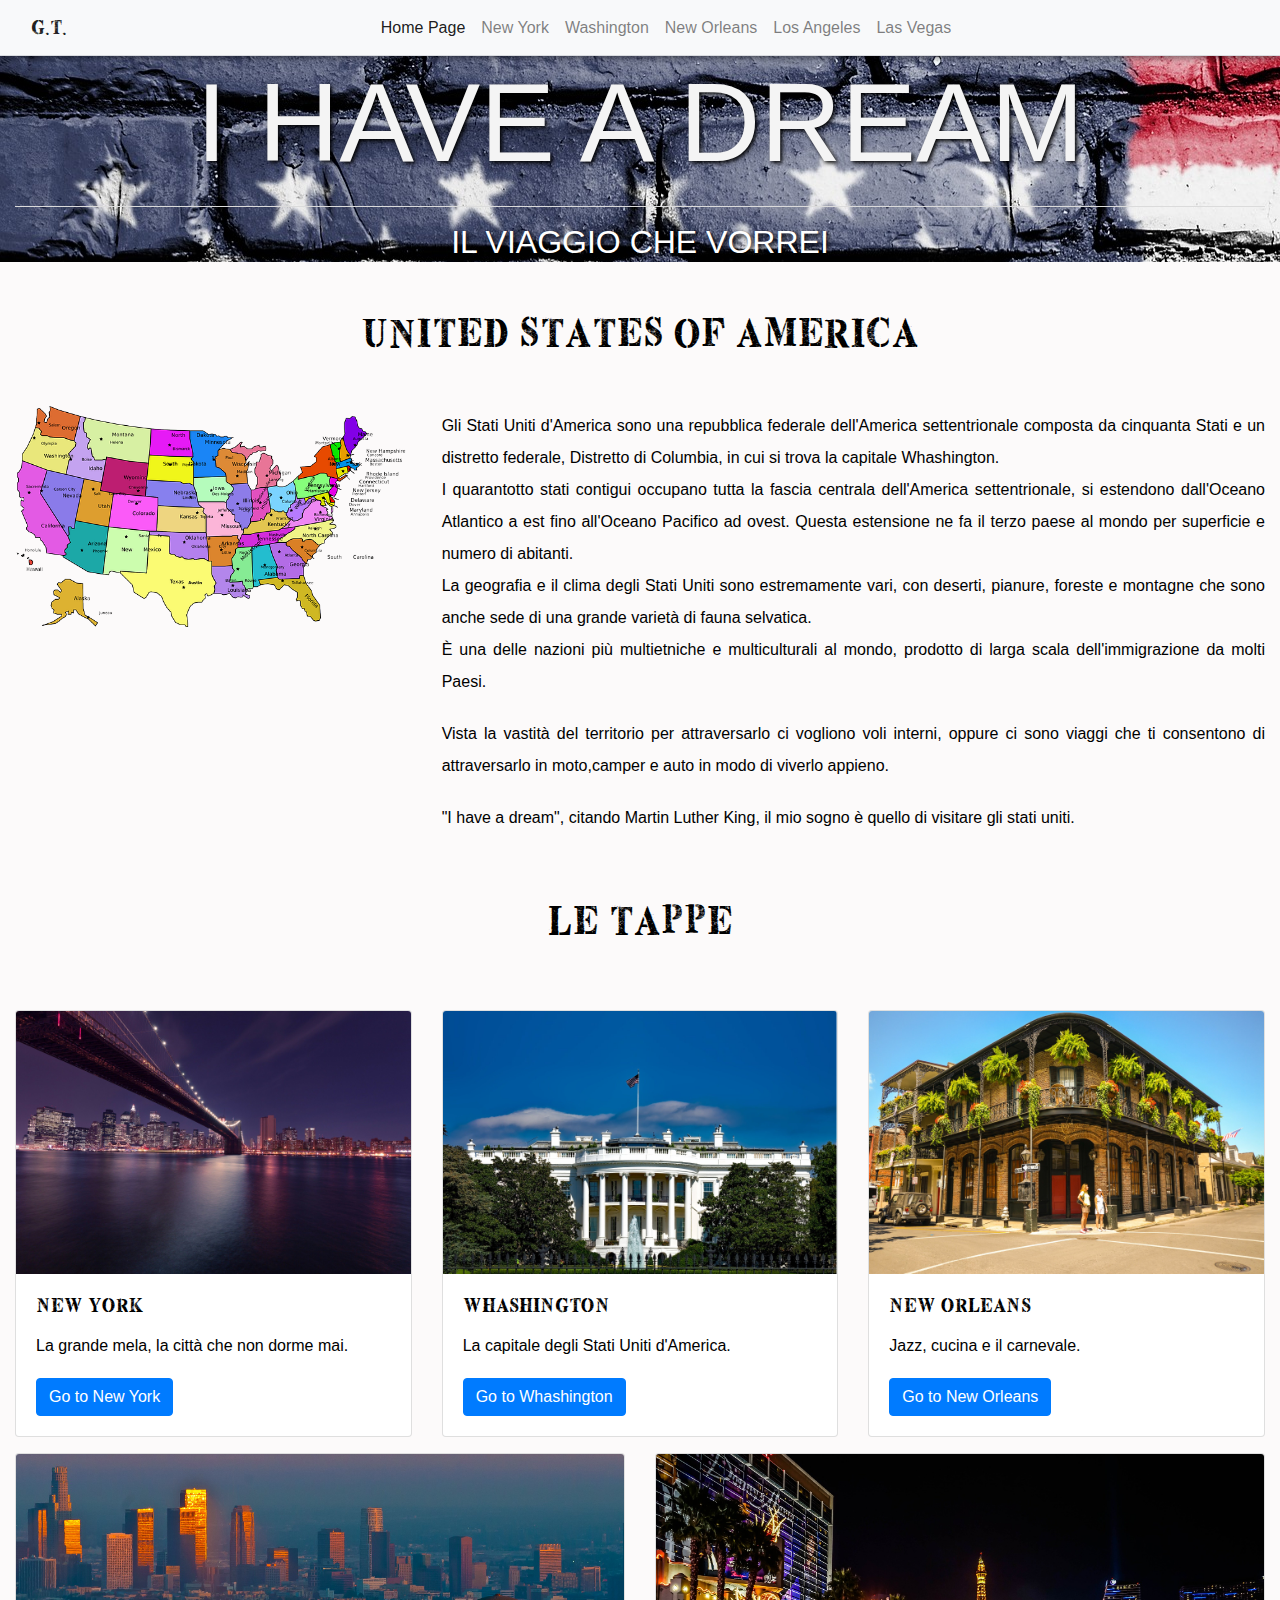
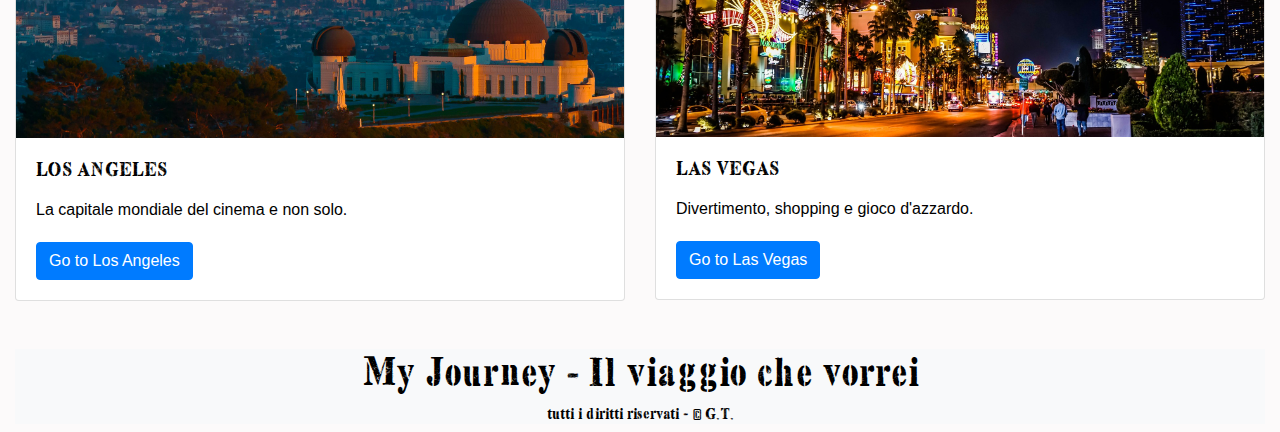
<file: index.html>
<!DOCTYPE html>
<html lang="it">
<head>
    <meta charset="UTF-8">
    <meta name="viewport" content="width=device-width, initial-scale=1.0">
    <meta name="author" content="Gabriele Testa">
    <link rel="stylesheet" href="https://stackpath.bootstrapcdn.com/bootstrap/4.5.0/css/bootstrap.min.css">
    <link rel="stylesheet" href="css/style1.css">
    <link rel="stylesheet" href="css/font.css">
    <title>Il viaggio che vorrei</title>
</head>
<body>
    <!--Nav Bar-->
    <nav class="navbar navbar-expand-lg bd-navbar bg-light navbar-light">
        <div class="container-fluid">
            <a class="navbar-brand title" href="index.html">G.T.</a>
            <button class="navbar-toggler" type="button" data-toggle="collapse" data-target="#navbarSupportedContent"
                aria-controls="navbarSupportedContent" aria-expanded="false" aria-label="Toggle navigation">
                <span class="navbar-toggler-icon"></span>
            </button>
            <div class="collapse navbar-collapse" id="navbarSupportedContent"> 
                <ul class="nav navbar-nav mx-auto">
                    <li class="nav-item active">
                        <a class="nav-link" href="index.html">Home Page</a>
                    </li>
                    <li class="nav-item">
                        <a class="nav-link" href="NewYork.html">New York</a>
                    </li>
                    <li class="nav-item">
                        <a class="nav-link" href="Washington.html">Washington</a>
                    </li>
                    <li class="nav-item">
                        <a class="nav-link" href="neworleans.html">New Orleans</a>
                    </li>
                    <li class="nav-item">
                        <a class="nav-link" href="losangeles.html">Los Angeles</a>
                    </li>
                    <li class="nav-item">
                        <a class="nav-link" href="lasvegas.html">Las Vegas</a>
                    </li>
                </ul>
            </div>
        </div>
    </nav>
    <!--Nav Bar-->

    <!--Header-->
    <header>
        <div class="header container-fluid">
            <h1 class="display-4">I HAVE A DREAM</h1>
            <hr>
            <h3>IL VIAGGIO CHE VORREI</h3>
        </div>
    </header>
    <!--Header-->

    <!--Main Section-->
    <div class="container-fluid">        
        <section>
            <div class="mt-5 text-center">
                <h1 class="title">UNITED STATES OF AMERICA</h1>
            </div>
        
            <div class="mt-5">
                <div class="row">
                    <div class="col-md-4">
                        <img class="img-fluid" src="image/Usa_maps.png" alt="Cartina Stati Uniti">
                    </div>
                    <div class="col-md-8">
                        <p class="text-justify pt-1">Gli Stati Uniti d'America sono una repubblica federale dell'America
                            settentrionale composta da
                            cinquanta
                            Stati e un
                            distretto federale, Distretto di Columbia,
                            in cui si trova la capitale Whashington.<br>
                            I quarantotto stati contigui occupano tutta la fascia centrala dell'America settentrionale, si
                            estendono
                            dall'Oceano
                            Atlantico a est fino all'Oceano Pacifico ad ovest.
                            Questa estensione ne fa il terzo paese al mondo per superficie e numero di abitanti.<br>
                            La geografia e il clima degli Stati Uniti sono estremamente vari, con deserti, pianure, foreste e
                            montagne
                            che sono
                            anche sede di una grande varietà di fauna selvatica.
                            <br> È una delle nazioni più multietniche e multiculturali al mondo, prodotto di larga scala
                            dell'immigrazione da
                            molti Paesi.</p>
                        <p class="text-justify pt-1">
                            Vista la vastità del territorio per attraversarlo ci vogliono voli interni, oppure ci sono
                            viaggi che ti consentono di attraversarlo in moto,camper e auto in modo di viverlo appieno.
                        </p>
                        <p class="text-justify pt-1">
                            <ci>"I have a dream", citando Martin Luther King,</ci> il mio sogno è quello di visitare gli stati uniti.
                        </p>
                    </div>
                </div>
            </div>
        
            <div class="mt-5 text-center">
                <h1 class="title">LE TAPPE</h1>
            </div>
        
        
            <div class="mt-5">
                <div class="row">
                    <div class="col-md-4 mt-3">
                        <div class="card" id="New York">
                            <img src="image/New_York.jpg" class="card-img-top" alt="New York">
                            <div class="card-body">
                                <h5 class="card-title title">NEW YORK</h5>
                                <p class="card-text">La grande mela, la città che non dorme mai.</p>
                                <a href="NewYork.html" class="btn btn-primary">Go to New York</a>
                            </div>
                        </div>
                    </div>
                    <div class="col-md-4 mt-3">
                        <div class="card" id="Washington">
                            <img src="image/1_White_House.jpg" class="card-img-top" alt="Whashington">
                            <div class="card-body">
                                <h5 class="card-title title">WHASHINGTON</h5>
                                <p class="card-text">La capitale degli Stati Uniti d'America.</p>
                                <a href="Washington.html" class="btn btn-primary">Go to Whashington</a>
                            </div>
                        </div>
                    </div>
                    <div class="col-md-4 mt-3">
                        <div class="card" id="NEW ORLEANS">
                            <img src="image/new-orleans.jpg" class="card-img-top" alt="NEW ORLEANS">
                            <div class="card-body">
                                <h5 class="card-title title">NEW ORLEANS</h5>
                                <p class="card-text">Jazz, cucina e il carnevale.</p>
                                <a href="neworleans.html" class="btn btn-primary">Go to New Orleans</a>
                            </div>
                        </div>
                    </div>
                </div>
            </div>
        
            <div class="">
                <div class="row">
                    <div class="col-md-6 mt-3">
                        <div class="card" id="Los Angeles">
                            <img src="image/Los_Angeles.jpg" class="card-img-top" alt="Los Angeles">
                            <div class="card-body">
                                <h5 class="card-title title">LOS ANGELES</h5>
                                <p class="card-text">La capitale mondiale del cinema e non solo.</p>
                                <a href="losangeles.html" class="btn btn-primary">Go to Los Angeles</a>
                            </div>
                        </div>
                    </div>
                    <div class="col-md-6 mt-3">
                        <div class="card" id="Las Vegas">
                            <img src="image/las_vegas.jpg" class="card-img-top" alt="Las Vegas">
                            <div class="card-body">
                                <h5 class="card-title title">LAS VEGAS</h5>
                                <p class="card-text">Divertimento, shopping e gioco d'azzardo.</p>
                                <a href="lasvegas.html" class="btn btn-primary">Go to Las Vegas</a>
                            </div>
                        </div>
                    </div>
                </div>
            </div>
        </section>
        <!--Main Section-->
        <!--Footer-->
        <footer>
            <div class="mt-5 footer">
                <h1 class="title">My Journey - Il viaggio che vorrei</h1>
                <h6 class="title">tutti i diritti riservati - &copy; G.T.</h6>
            </div>
        </footer>
        <!--Footer-->
    </div>    
</body>
    <script src="https://code.jquery.com/jquery-3.5.1.slim.min.js"></script>
    <script src="https://cdn.jsdelivr.net/npm/popper.js@1.16.0/dist/umd/popper.min.js"></script>
    <script src="https://stackpath.bootstrapcdn.com/bootstrap/4.5.0/js/bootstrap.min.js"></script>
</html>
</file>
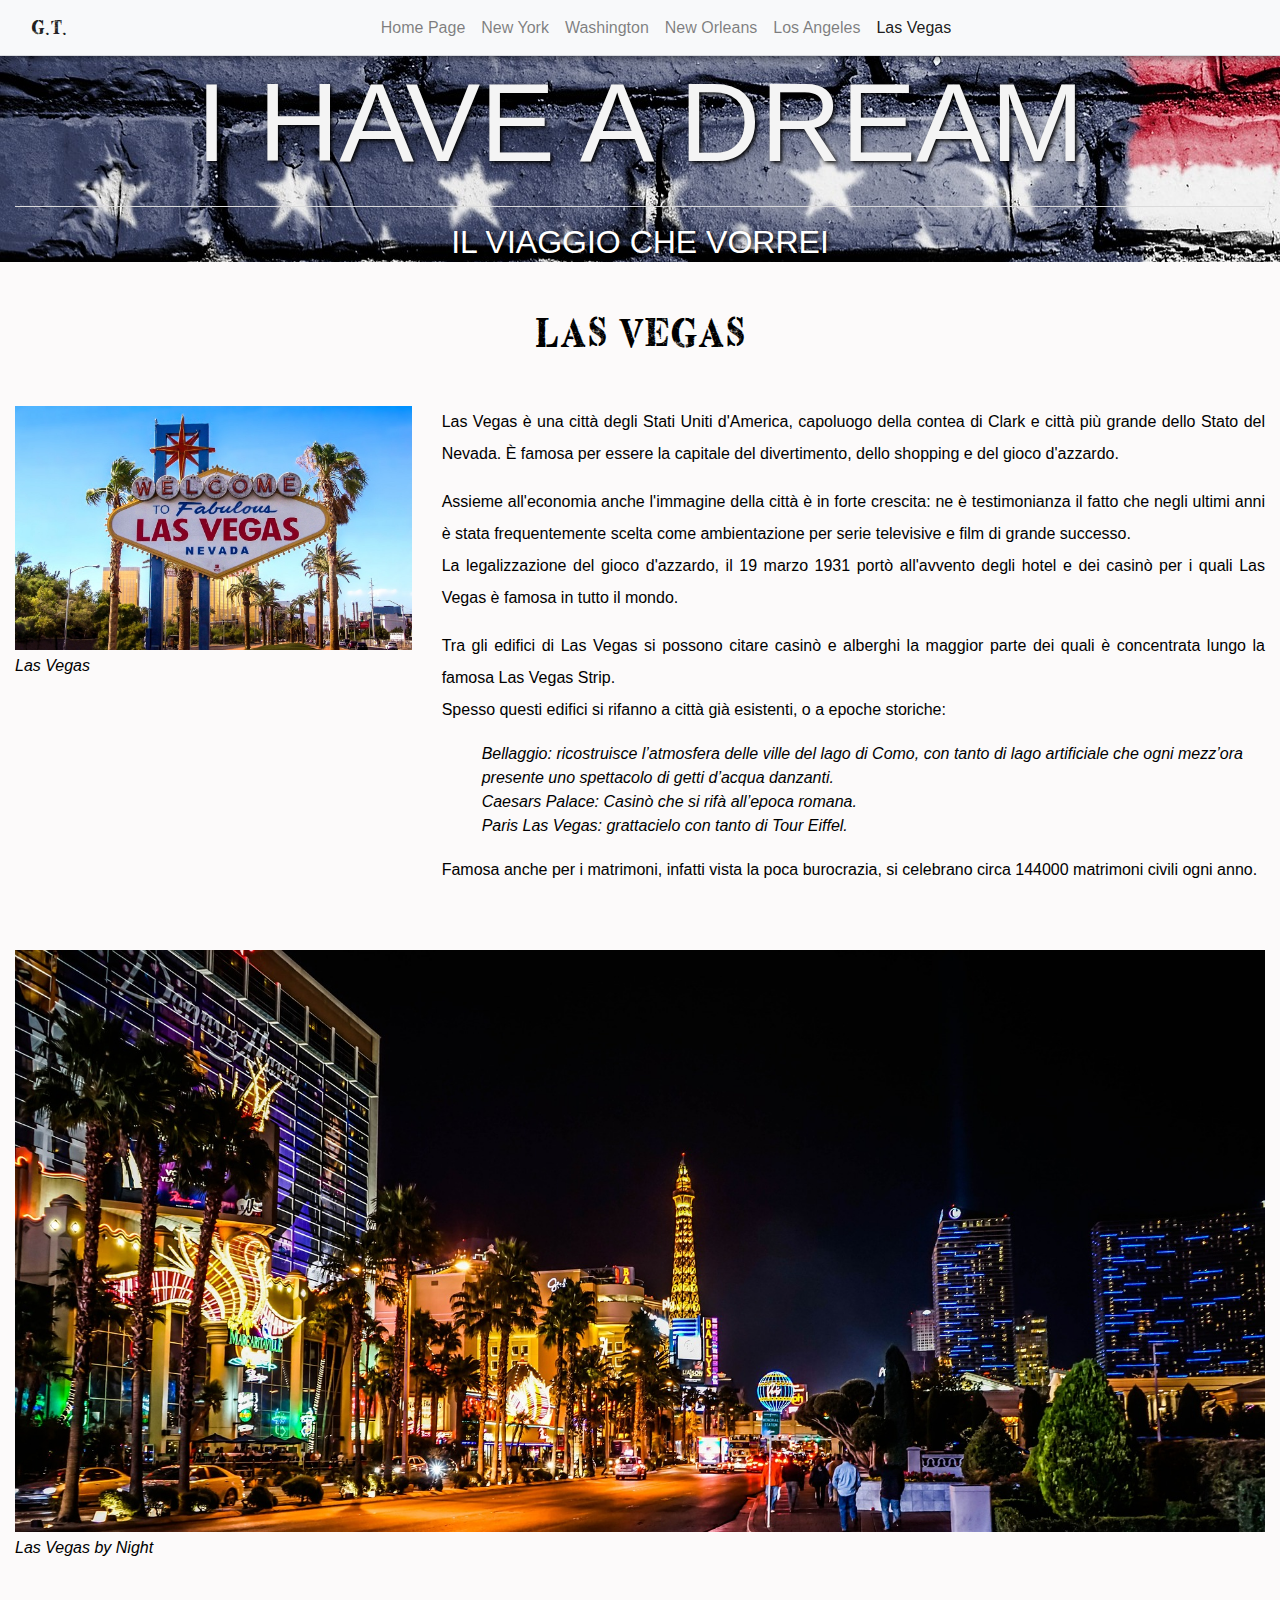
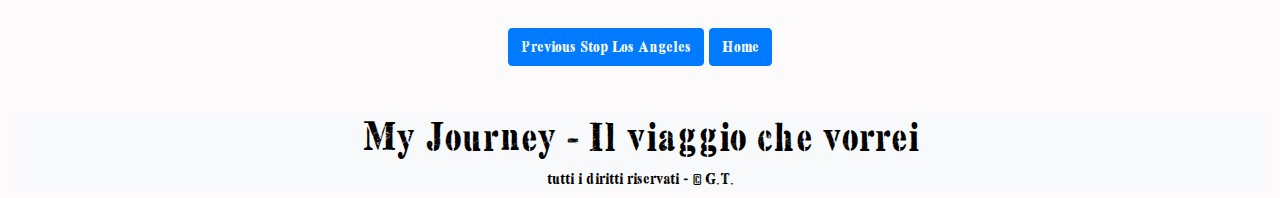
<file: lasvegas.html>
<!DOCTYPE html>
<html lang="it">
<head>
    <meta charset="UTF-8">
    <meta name="viewport" content="width=device-width, initial-scale=1.0">
    <meta name="author" content="Gabriele Testa">
    <link rel="stylesheet" href="https://stackpath.bootstrapcdn.com/bootstrap/4.5.0/css/bootstrap.min.css">
    <link rel="stylesheet" href="css/style1.css">
    <link rel="stylesheet" href="css/font.css">
    <title>Il viaggio che vorrei | Las Vegas </title>
</head>
<body>
    <!--Nav Bar-->
    <nav class="navbar navbar-expand-lg bd-navbar bg-light navbar-light">
        <div class="container-fluid">
            <a class="navbar-brand title" href="index.html">G.T.</a>
            <button class="navbar-toggler" type="button" data-toggle="collapse" data-target="#navbarSupportedContent"
                aria-controls="navbarSupportedContent" aria-expanded="false" aria-label="Toggle navigation">
                <span class="navbar-toggler-icon"></span>
            </button>
            <div class="collapse navbar-collapse" id="navbarSupportedContent"> 
                <ul class="nav navbar-nav mx-auto">
                    <li class="nav-item">
                        <a class="nav-link" href="index.html">Home Page</a>
                    </li>
                    <li class="nav-item">
                        <a class="nav-link" href="NewYork.html">New York</a>
                    </li>
                    <li class="nav-item">
                        <a class="nav-link" href="Washington.html">Washington</a>
                    </li>
                    <li class="nav-item">
                        <a class="nav-link" href="neworleans.html">New Orleans</a>
                    </li>
                    <li class="nav-item">
                        <a class="nav-link" href="losangeles.html">Los Angeles</a>
                    </li>
                    <li class="nav-item active">
                        <a class="nav-link" href="lasvegas.html">Las Vegas</a>
                    </li>
                </ul>
            </div>
        </div>
    </nav>
    <!--Nav Bar-->

    <!--Header-->
    <header>
        <div class="header container-fluid">
            <h1 class="display-4">I HAVE A DREAM</h1>
            <hr>
            <h3>IL VIAGGIO CHE VORREI</h3>
        </div>
    </header>
    <!--Header-->    
    
    <!--Main Section-->
    <div class="container-fluid">
        <section>
            <!--Titolo Tappa-->
            <div class="mt-5 text-center">
                <h1 class="title">LAS VEGAS</h1>
            </div>
            <!--Titolo Tappa-->
            <div class="mt-5">
                <div class="row">
                    <div class="col-lg-4 col-md-12">
                        <img class="img-fluid" src="image/Las_Vegas_Cart.jpg" alt="Las Vegas">
                        <p><em>Las Vegas</em></p>
                    </div>
                    <div class="col-lg-8 col-md-12 noDec">
                        <p>Las Vegas è una città degli Stati Uniti d'America, capoluogo della contea di Clark e città più
                            grande dello Stato del Nevada.
                            È famosa per essere la capitale del divertimento, dello shopping e del gioco d'azzardo.
                        </p>
                        <p>
                            Assieme all'economia anche l'immagine della città è in forte crescita: ne è testimonianza il
                            fatto che negli ultimi anni è stata
                            frequentemente scelta come ambientazione per serie televisive e film di grande successo.<br>
                            La legalizzazione del gioco d'azzardo, il 19 marzo 1931 portò all'avvento degli hotel e dei
                            casinò per i quali Las Vegas è famosa in tutto il mondo.<br>
                        </p>
                        <p>
                            Tra gli edifici di Las Vegas si possono citare casinò e alberghi la maggior parte dei quali è
                            concentrata lungo la famosa Las Vegas Strip.<br>
                            Spesso questi edifici si rifanno a città già esistenti, o a epoche storiche:<br>
    
                        <ul>
                            <li><em>
                                    Bellaggio: ricostruisce l’atmosfera delle ville del lago di Como, con tanto di lago
                                    artificiale che ogni
                                    mezz’ora presente uno spettacolo di getti d’acqua danzanti.</em>
                            </li>
                            <li>
                                <em>Caesars Palace: Casinò che si rifà all’epoca romana.</em>
                            </li>
                            <li>
                                <em>Paris Las Vegas: grattacielo con tanto di Tour Eiffel.</em>
                            </li>
                        </ul>
    
                        </p>
                        <p>Famosa anche per i matrimoni, infatti vista la poca burocrazia, si celebrano circa 144000
                            matrimoni civili ogni anno.</p>
                    </div>
                </div>
                <div class="row mt-5">
                    <div class="col">
                        <img src="image/las_vegas.jpg" class="img-fluid" alt="Las Vegas by Night">
                        <p><em>Las Vegas by Night</em></p>
                    </div>
                </div>
    
                <div class="row mt-5">
                    <div class="col text-center">
                        <a href="losangeles.html" class="btn btn-primary title">Previous Stop Los Angeles</a>
                        <a href="index.html" class="btn btn-primary title">Home</a>
                    </div>
                </div>
            </div>
        </section>
        <!--Main Section-->
    
        <!--footer-->
        <div class="mt-5 footer">
            <h1 class="title">My Journey - Il viaggio che vorrei</h1>
            <h6 class="title">tutti i diritti riservati - &copy; G.T.</h6>
        </div>
        <!--footer-->
    </div>
</body>
    <script src="https://code.jquery.com/jquery-3.5.1.slim.min.js"></script>
    <script src="https://cdn.jsdelivr.net/npm/popper.js@1.16.0/dist/umd/popper.min.js"></script>
    <script src="https://stackpath.bootstrapcdn.com/bootstrap/4.5.0/js/bootstrap.min.js"></script>
</html>
</file>
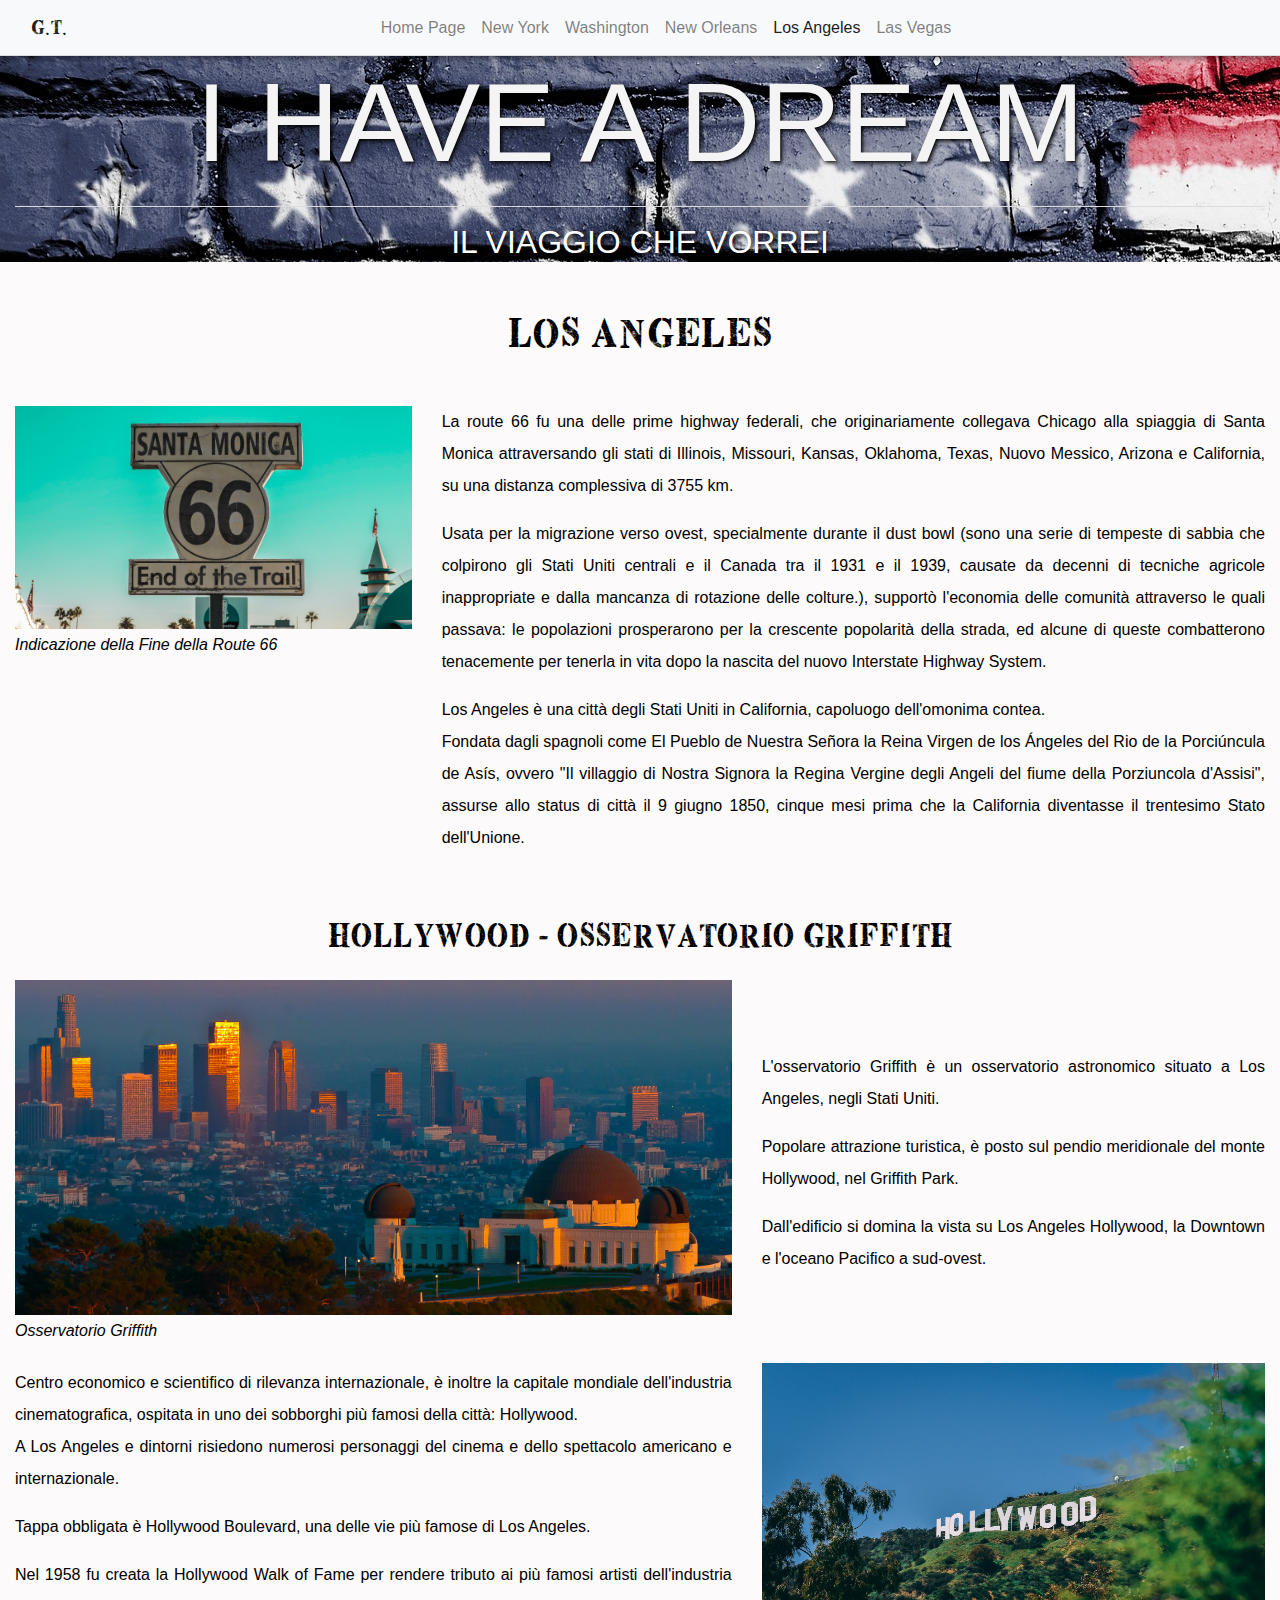
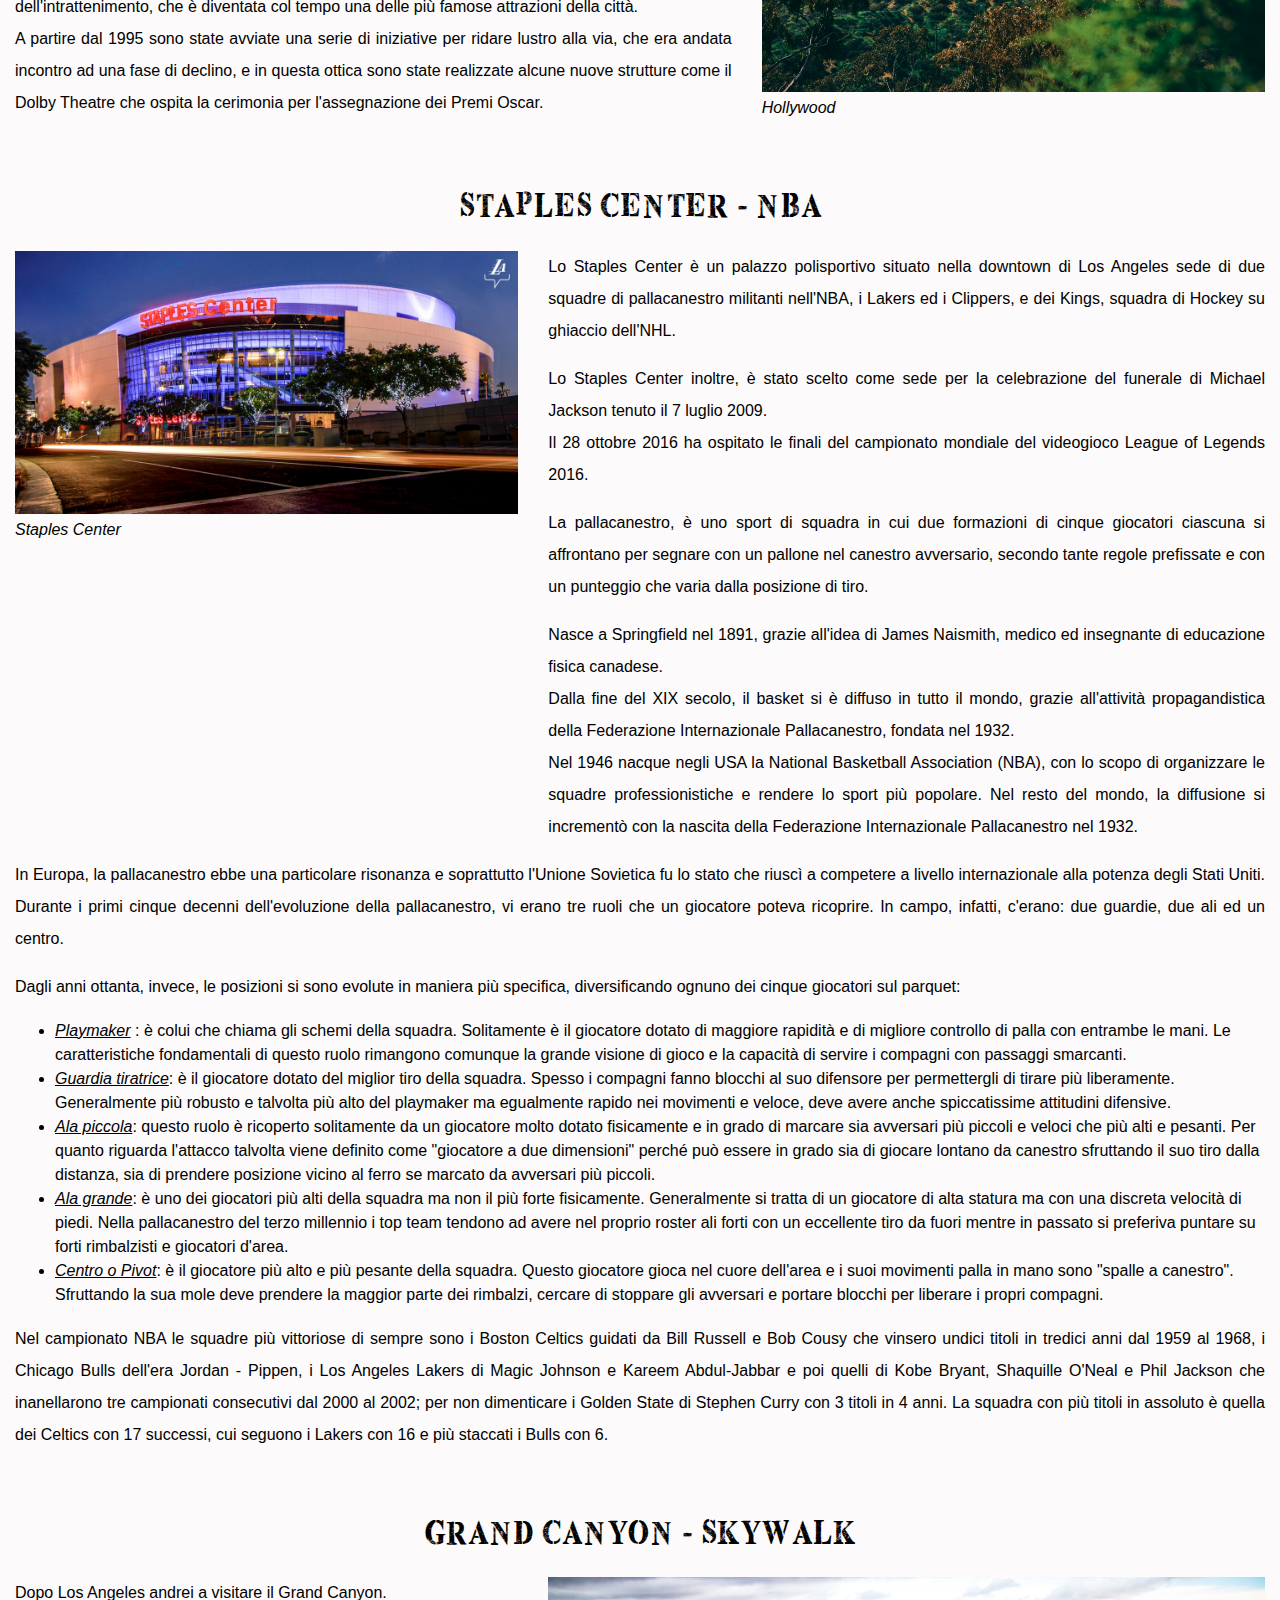
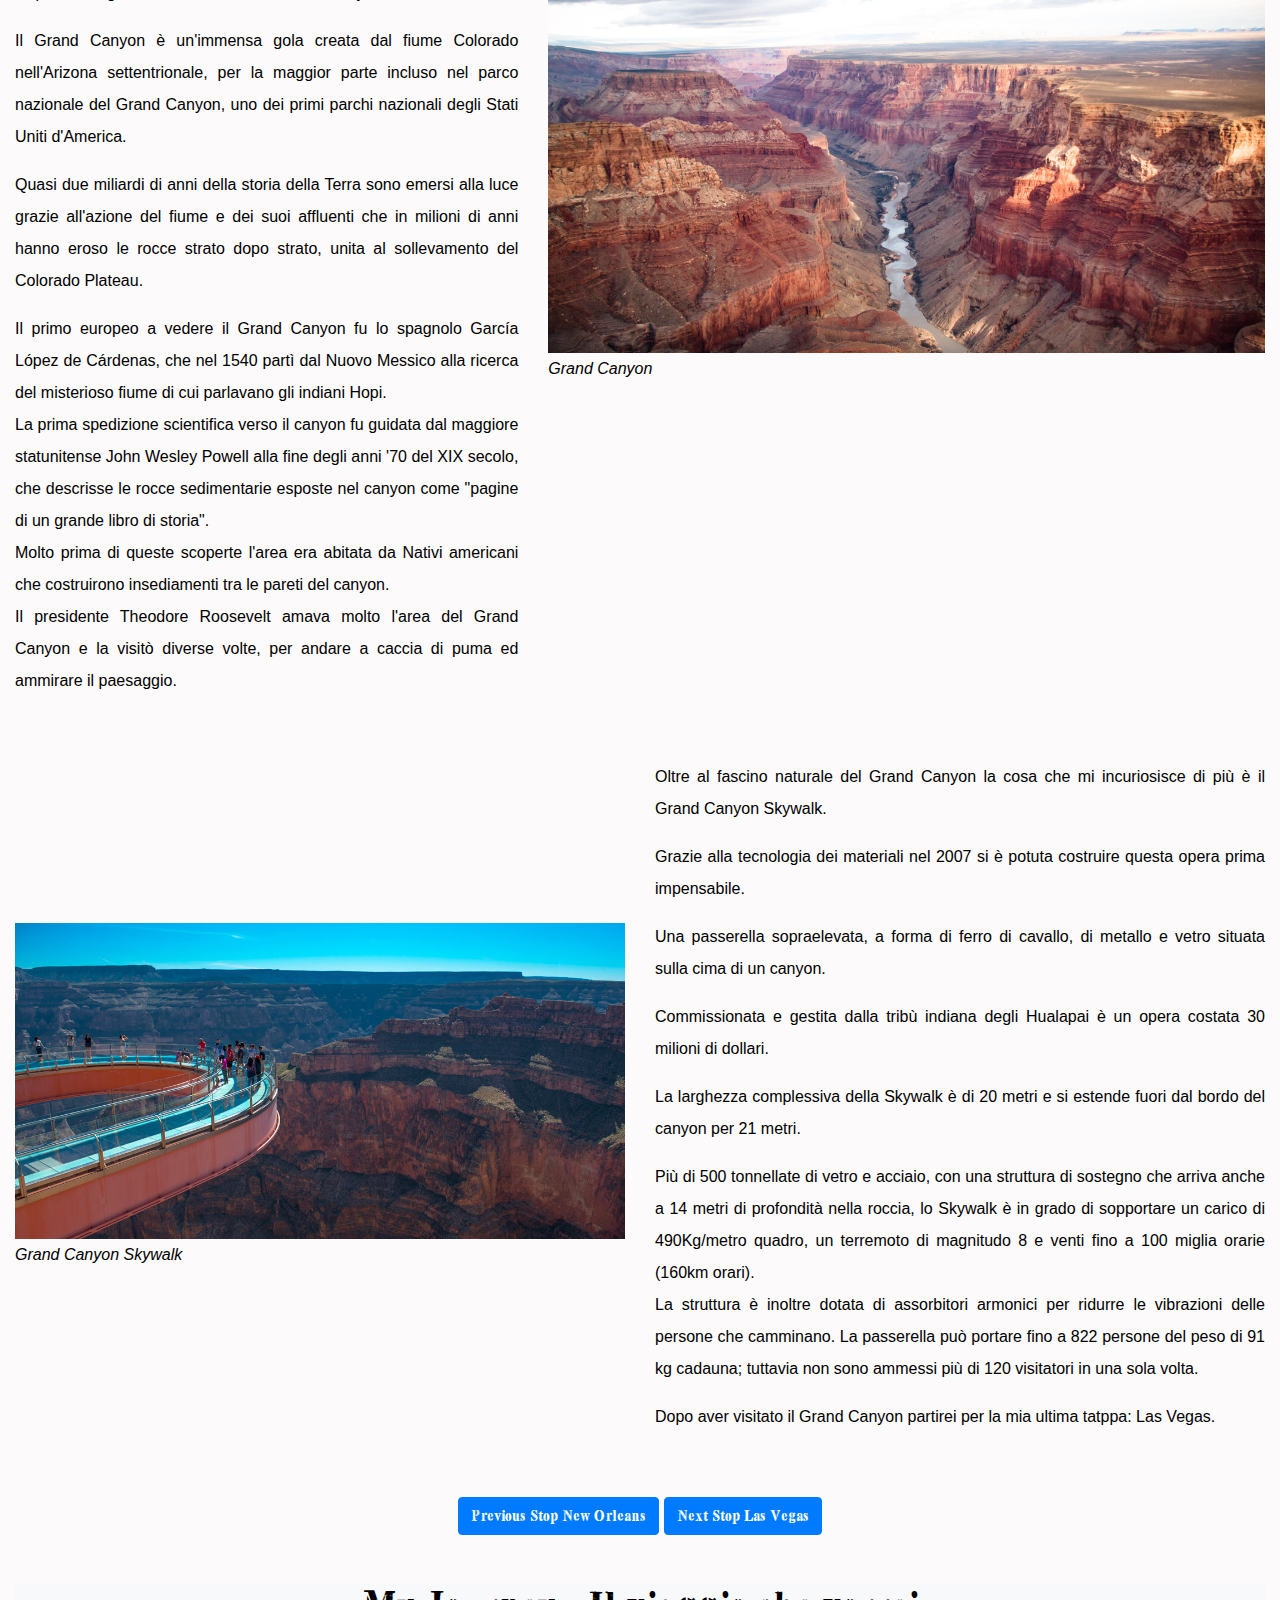
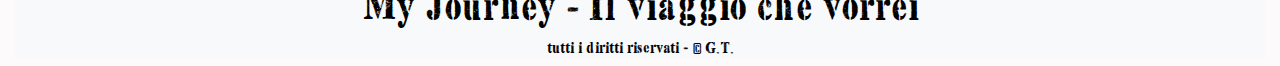
<file: losangeles.html>
<!DOCTYPE html>
<html lang="it">
<head>
    <meta charset="UTF-8">
    <meta name="viewport" content="width=device-width, initial-scale=1.0">
    <meta name="author" content="Gabriele Testa">
    <link rel="stylesheet" href="https://stackpath.bootstrapcdn.com/bootstrap/4.5.0/css/bootstrap.min.css">
    <link rel="stylesheet" href="css/style1.css">
    <link rel="stylesheet" href="css/font.css">
    <title>Il viaggio che vorrei | Los Angeles </title>
</head>
<body>
    <!--Nav Bar-->
    <nav class="navbar navbar-expand-lg bd-navbar bg-light navbar-light">
        <div class="container-fluid">
            <a class="navbar-brand title" href="index.html">G.T.</a>
            <button class="navbar-toggler" type="button" data-toggle="collapse" data-target="#navbarSupportedContent"
                aria-controls="navbarSupportedContent" aria-expanded="false" aria-label="Toggle navigation">
                <span class="navbar-toggler-icon"></span>
            </button>
            <div class="collapse navbar-collapse" id="navbarSupportedContent"> 
                <ul class="nav navbar-nav mx-auto">
                    <li class="nav-item">
                        <a class="nav-link" href="index.html">Home Page</a>
                    </li>
                    <li class="nav-item">
                        <a class="nav-link" href="NewYork.html">New York</a>
                    </li>
                    <li class="nav-item">
                        <a class="nav-link" href="Washington.html">Washington</a>
                    </li>
                    <li class="nav-item">
                        <a class="nav-link" href="neworleans.html">New Orleans</a>
                    </li>
                    <li class="nav-item active">
                        <a class="nav-link" href="losangeles.html">Los Angeles</a>
                    </li>
                    <li class="nav-item">
                        <a class="nav-link" href="lasvegas.html">Las Vegas</a>
                    </li>
                </ul>
            </div>
        </div>
    </nav>
    <!--Nav Bar-->

    <!--Header-->
    <header>
        <div class="header container-fluid">
            <h1 class="display-4">I HAVE A DREAM</h1>
            <hr>
            <h3>IL VIAGGIO CHE VORREI</h3>
        </div>
    </header>
    <!--Header-->
        
    <!--Main Section-->
    <div class="container-fluid">
        <section>
            <!--Titolo Tappa-->
            <div class="container-fluid mt-5 text-center">
                <h1 class="title">LOS ANGELES</h1>
            </div>
            <!--Titolo Tappa-->
            <div class="mt-5">
                <div class="row">
                    <div class="col-lg-4 col-md-12">
                        <img class="img-fluid" src="image/route66_end.jpg" alt="Route 66">
                        <p><em>Indicazione della Fine della Route 66</em></p>
                    </div>
                    <div class="col-lg-8 col-md-12 noDec">
                        <p>La route 66 fu una delle prime highway federali, che originariamente collegava Chicago
                            alla spiaggia di Santa Monica attraversando gli stati di Illinois, Missouri, Kansas, Oklahoma,
                            Texas, Nuovo Messico, Arizona e California, su una distanza complessiva di 3755 km.
                        </p>
                        <p>Usata per la migrazione verso ovest, specialmente durante il dust bowl
                            (sono una serie di tempeste di sabbia che colpirono gli Stati Uniti centrali e il Canada tra il 1931
                            e il 1939,
                            causate da decenni di tecniche agricole inappropriate e dalla mancanza di rotazione delle colture.),
                            supportò l'economia delle comunità attraverso le quali passava: le popolazioni prosperarono per
                            la crescente popolarità della strada, ed alcune di queste combatterono tenacemente per tenerla
                            in vita dopo la nascita del nuovo Interstate Highway System.
                        </p>
                        <p>Los Angeles è una città degli Stati Uniti in California, capoluogo dell'omonima contea.<br>
                            Fondata dagli spagnoli come El Pueblo de Nuestra Señora la Reina Virgen de los Ángeles del Rio de la
                            Porciúncula de Asís,
                            ovvero "Il villaggio di Nostra Signora la Regina Vergine degli Angeli del fiume della Porziuncola
                            d'Assisi",
                            assurse allo status di città il 9 giugno 1850, cinque mesi prima che la California diventasse il
                            trentesimo Stato dell'Unione.
                        </p>
                    </div>
                </div>
                <div class="row mt-5">
                    <div class="col-lg-12 col-md-12 text-center">
                        <h2 class="title">HOLLYWOOD - OSSERVATORIO GRIFFITH<h2>
                    </div>
                </div>
                <div class="row align-items-center mt-3">
                    <div class="col-lg-7 col-md-12">
                        <img src="image/Los_Angeles.jpg" class="img-fluid" alt="Osservatorio Griffith">
                        <p><em>Osservatorio Griffith</em></p>
                    </div>
                    <div class="col-lg-5 col-md-12">
                        <p>L'osservatorio Griffith è un osservatorio astronomico situato a Los Angeles, negli Stati Uniti.</p>
                        <p>Popolare attrazione turistica, è posto sul pendio meridionale del monte Hollywood, nel Griffith Park.
                        </p>
                        <p>Dall'edificio si domina la vista su Los Angeles Hollywood, la Downtown e l'oceano Pacifico a
                            sud-ovest.</p>
                    </div>
                </div>
                <div class="row align-items-center">
                    <div class="col-lg-7 col-md-12">
                        <p>Centro economico e scientifico di rilevanza internazionale,
                            è inoltre la capitale mondiale dell'industria cinematografica, ospitata in uno dei sobborghi più
                            famosi della città: Hollywood.<br>
                            A Los Angeles e dintorni risiedono numerosi personaggi del cinema e dello spettacolo americano e
                            internazionale.
                        </p>
                        <p>Tappa obbligata è Hollywood Boulevard, una delle vie più famose di Los Angeles.</p>
                        <p>Nel 1958 fu creata la Hollywood Walk of Fame per rendere tributo ai più famosi artisti dell'industria
                            dell'intrattenimento,
                            che è diventata col tempo una delle più famose attrazioni della città.<br>
                            A partire dal 1995 sono state avviate una serie di iniziative per ridare lustro alla via,
                            che era andata incontro ad una fase di declino, e in questa ottica sono state realizzate alcune
                            nuove
                            strutture come il Dolby Theatre che ospita la cerimonia per l'assegnazione dei Premi Oscar.
                        </p>
                    </div>
                    <div class="col-lg-5 col-md-12">
                        <img src="image/Hollywood.jpg" class="img-fluid" alt="Hollywood">
                        <p><em>Hollywood</em></p>
                    </div>
                </div>
                <div class="row mt-5">
                    <div class="col-lg-12 col-md-12 text-center">
                        <h2 class="title">STAPLES CENTER - NBA<h2>
                    </div>
                </div>
                <div class="row mt-3">
                    <div class="col-lg-5 col-md-12">
                        <img src="image/Staples_Center.jpg" class="img-fluid" alt="Staples Center">
                        <p><em>Staples Center</em></p>
                    </div>
                    <div class="col-lg-7 col-md-12">
                        <p>Lo Staples Center è un palazzo polisportivo situato nella downtown di Los Angeles sede di
                            due squadre di pallacanestro militanti nell'NBA, i Lakers ed i Clippers,
                            e dei Kings, squadra di Hockey su ghiaccio dell'NHL.
                        </p>
                        <p>
                            Lo Staples Center inoltre, è stato scelto come sede per la celebrazione del funerale di
                            Michael Jackson tenuto il 7 luglio 2009.<br>
                            Il 28 ottobre 2016 ha ospitato le finali del campionato mondiale del videogioco League of Legends
                            2016.
                        </p>
                        <p>La pallacanestro, è uno sport di squadra in cui due formazioni di cinque giocatori ciascuna si
                            affrontano
                            per segnare con un pallone nel canestro avversario, secondo tante regole prefissate e con
                            un punteggio che varia dalla posizione di tiro.
                        </p>
                        <p>
                            Nasce a Springfield nel 1891, grazie all'idea di James Naismith, medico ed insegnante di educazione
                            fisica canadese.<br>
                            Dalla fine del XIX secolo, il basket si è diffuso in tutto il mondo, grazie all'attività
                            propagandistica della
                            Federazione Internazionale Pallacanestro, fondata nel 1932.<br>
                            Nel 1946 nacque negli USA la National Basketball Association (NBA), con lo scopo di organizzare le
                            squadre professionistiche e rendere lo sport più popolare.
                            Nel resto del mondo, la diffusione si incrementò con la nascita della Federazione Internazionale
                            Pallacanestro nel 1932.
                        </p>
                    </div>
                </div>
                <div class="row">
                    <div class="col-lg-12 col-md-12">
                        <p>
                            In Europa, la pallacanestro ebbe una particolare risonanza e soprattutto l'Unione Sovietica fu lo
                            stato che riuscì
                            a competere a livello internazionale alla potenza degli Stati Uniti.
                            Durante i primi cinque decenni dell'evoluzione della pallacanestro, vi erano tre
                            ruoli che un giocatore poteva ricoprire. In campo, infatti, c'erano: due guardie, due ali ed un
                            centro.
                        </p>
                        <p>
                            Dagli anni ottanta, invece, le posizioni si sono evolute in maniera più specifica, diversificando
                            ognuno dei cinque giocatori sul parquet:
                        <p>
                        <ul>
                            <li>
                                <em><u>Playmaker</u></em>
                                : è colui che chiama gli schemi della squadra. Solitamente è il giocatore dotato di maggiore
                                rapidità e di migliore controllo di palla con entrambe le mani.
                                Le caratteristiche fondamentali di questo ruolo rimangono comunque la grande visione di gioco e
                                la capacità di servire i compagni con passaggi smarcanti.
                            </li>
                            <li>
                                <em><u>Guardia tiratrice</u></em>: è il giocatore dotato del miglior tiro della squadra. Spesso
                                i compagni fanno blocchi al suo difensore per permettergli
                                di tirare più liberamente. Generalmente più robusto e talvolta più alto del playmaker ma
                                egualmente rapido nei movimenti e veloce, deve avere anche spiccatissime attitudini difensive.
                            </li>
                            <li><em><u>Ala piccola</u></em>: questo ruolo è ricoperto solitamente da un giocatore molto dotato
                                fisicamente e in grado di marcare
                                sia avversari più piccoli e veloci che più alti e pesanti. Per quanto riguarda l'attacco
                                talvolta viene definito come "giocatore a due
                                dimensioni" perché può essere in grado sia di giocare lontano da canestro sfruttando il suo tiro
                                dalla distanza,
                                sia di prendere posizione vicino al ferro se marcato da avversari più piccoli.
                            </li>
                            <li><em><u>Ala grande</u></em>: è uno dei giocatori più alti della squadra ma non il più forte
                                fisicamente.
                                Generalmente si tratta di un giocatore di alta statura ma con una discreta velocità di piedi.
                                Nella pallacanestro del terzo millennio i top team tendono ad avere nel proprio roster ali forti
                                con un eccellente tiro da
                                fuori mentre in passato si preferiva puntare su forti rimbalzisti e giocatori d'area.
                            </li>
                            <li><em><u>Centro o Pivot</u></em>: è il giocatore più alto e più pesante della squadra. Questo
                                giocatore gioca nel cuore
                                dell'area e i suoi movimenti palla in mano sono "spalle a canestro". Sfruttando la sua mole deve
                                prendere la maggior
                                parte dei rimbalzi, cercare di stoppare gli avversari e portare blocchi per liberare i propri
                                compagni.
                            </li>
                        </ul>
                        </p>
                        </p>
                        <p>
                            Nel campionato NBA le squadre più vittoriose di sempre sono i Boston Celtics guidati da Bill Russell
                            e Bob Cousy che vinsero undici titoli in tredici
                            anni dal 1959 al 1968, i Chicago Bulls dell'era Jordan - Pippen, i Los Angeles Lakers di Magic
                            Johnson e Kareem Abdul-Jabbar e poi quelli di Kobe Bryant,
                            Shaquille O'Neal e Phil Jackson che inanellarono tre campionati consecutivi dal 2000 al 2002; per
                            non dimenticare i Golden State di Stephen Curry con 3 titoli in 4 anni.
                            La squadra con più titoli in assoluto è quella dei Celtics con 17 successi, cui seguono i Lakers con
                            16 e più staccati i Bulls con 6.
                        </p>
                    </div>
                </div>
                <div class="row mt-5">
                    <div class="col-lg-12 col-md-12 text-center">
                        <h2 class="title">GRAND CANYON - SKYWALK<h2>
                    </div>
                </div>
                <div class="row mt-3">
                    <div class="col-lg-5 col-md-12">
                        <p>
                            Dopo Los Angeles andrei a visitare il Grand Canyon.
                        </p>
                        <p>
                            Il Grand Canyon è un'immensa gola creata dal fiume Colorado nell'Arizona settentrionale, per la
                            maggior parte incluso nel parco
                            nazionale del Grand Canyon, uno dei primi parchi nazionali degli Stati Uniti d'America.
                        </p>
                        <p>
                            Quasi due miliardi di anni della storia della Terra sono emersi alla luce grazie all'azione del
                            fiume e dei suoi affluenti
                            che in milioni di anni hanno eroso le rocce strato dopo strato, unita al sollevamento del Colorado
                            Plateau.
                        </p>
                        <p>
                            Il primo europeo a vedere il Grand Canyon fu lo spagnolo García López de Cárdenas, che nel 1540
                            partì dal Nuovo Messico
                            alla ricerca del misterioso fiume di cui parlavano gli indiani Hopi.<br>
                            La prima spedizione scientifica verso il canyon fu guidata dal maggiore statunitense John Wesley
                            Powell alla
                            fine degli anni '70 del XIX secolo, che descrisse le rocce sedimentarie esposte nel canyon come
                            "pagine di un grande libro di storia".<br>
                            Molto prima di queste scoperte l'area era abitata da Nativi americani che costruirono insediamenti
                            tra le pareti del canyon.<br>
                            Il presidente Theodore Roosevelt amava molto l'area del Grand Canyon e la visitò diverse volte, per
                            andare a caccia di puma ed ammirare il paesaggio.
                        </p>
                    </div>
                    <div class="col-lg-7 col-md-12">
                        <img src="image/cg.jpg" class="img-fluid" alt="Grand Canyon">
                        <p><em>Grand Canyon</em></p>
                    </div>
                </div>
                <div class="row mt-5 align-items-center">
                    <div class="col-lg-6 col-md-12">
                        <img src="image/cgsky.jpg" class="img-fluid" alt="Grand Canyon Skywalk">
                        <p><em>Grand Canyon Skywalk</em></p>
                    </div>
                    <div class="col-lg-6 col-md-12">
                        <p>
                            Oltre al fascino naturale del Grand Canyon la cosa che mi incuriosisce di più è il Grand Canyon
                            Skywalk.
                        </p>
                        <p>
                            Grazie alla tecnologia dei materiali nel 2007 si è potuta costruire questa opera prima impensabile.
                        </p>
                        <p>
                            Una passerella sopraelevata, a forma di ferro di cavallo, di metallo e vetro situata sulla cima di
                            un canyon.
                        </p>
                        <p>
                            Commissionata e gestita dalla tribù indiana degli Hualapai è un opera costata 30 milioni di dollari.
                        </p>
                        <p>
                            La larghezza complessiva della Skywalk è di 20 metri e si estende fuori dal bordo del canyon per 21
                            metri.
                        </p>
                        <p>
                            Più di 500 tonnellate di vetro e acciaio, con una struttura di sostegno che arriva anche a 14 metri
                            di profondità
                            nella roccia, lo Skywalk è in grado di sopportare un carico di 490Kg/metro quadro, un terremoto di
                            magnitudo 8 e
                            venti fino a 100 miglia orarie (160km orari).<br>
                            La struttura è inoltre dotata di assorbitori armonici per ridurre le vibrazioni delle persone che
                            camminano.
                            La passerella può portare fino a 822 persone del peso di 91 kg cadauna; tuttavia non sono ammessi
                            più di 120 visitatori in una sola volta.
                        </p>
                        <p>Dopo aver visitato il Grand Canyon partirei per la mia ultima tatppa: Las Vegas.</p>
                    </div>
                </div>
                <div class="row mt-5">
                    <div class="col text-center">
                        <a href="neworleans.html" class="btn btn-primary title">Previous Stop New Orleans</a>
                        <a href="lasvegas.html" class="btn btn-primary title">Next Stop Las Vegas</a>
                    </div>
                </div>
            </div>
        </section>
        <!--Main Section-->
        
        <!--footer-->
        <div class="mt-5 footer">
            <h1 class="title">My Journey - Il viaggio che vorrei</h1>
            <h6 class="title">tutti i diritti riservati - &copy; G.T.</h6>
        </div>
        <!--footer-->
    </div>
</body>
    <script src="https://code.jquery.com/jquery-3.5.1.slim.min.js"></script>
    <script src="https://cdn.jsdelivr.net/npm/popper.js@1.16.0/dist/umd/popper.min.js"></script>
    <script src="https://stackpath.bootstrapcdn.com/bootstrap/4.5.0/js/bootstrap.min.js"></script>
</html>
</file>
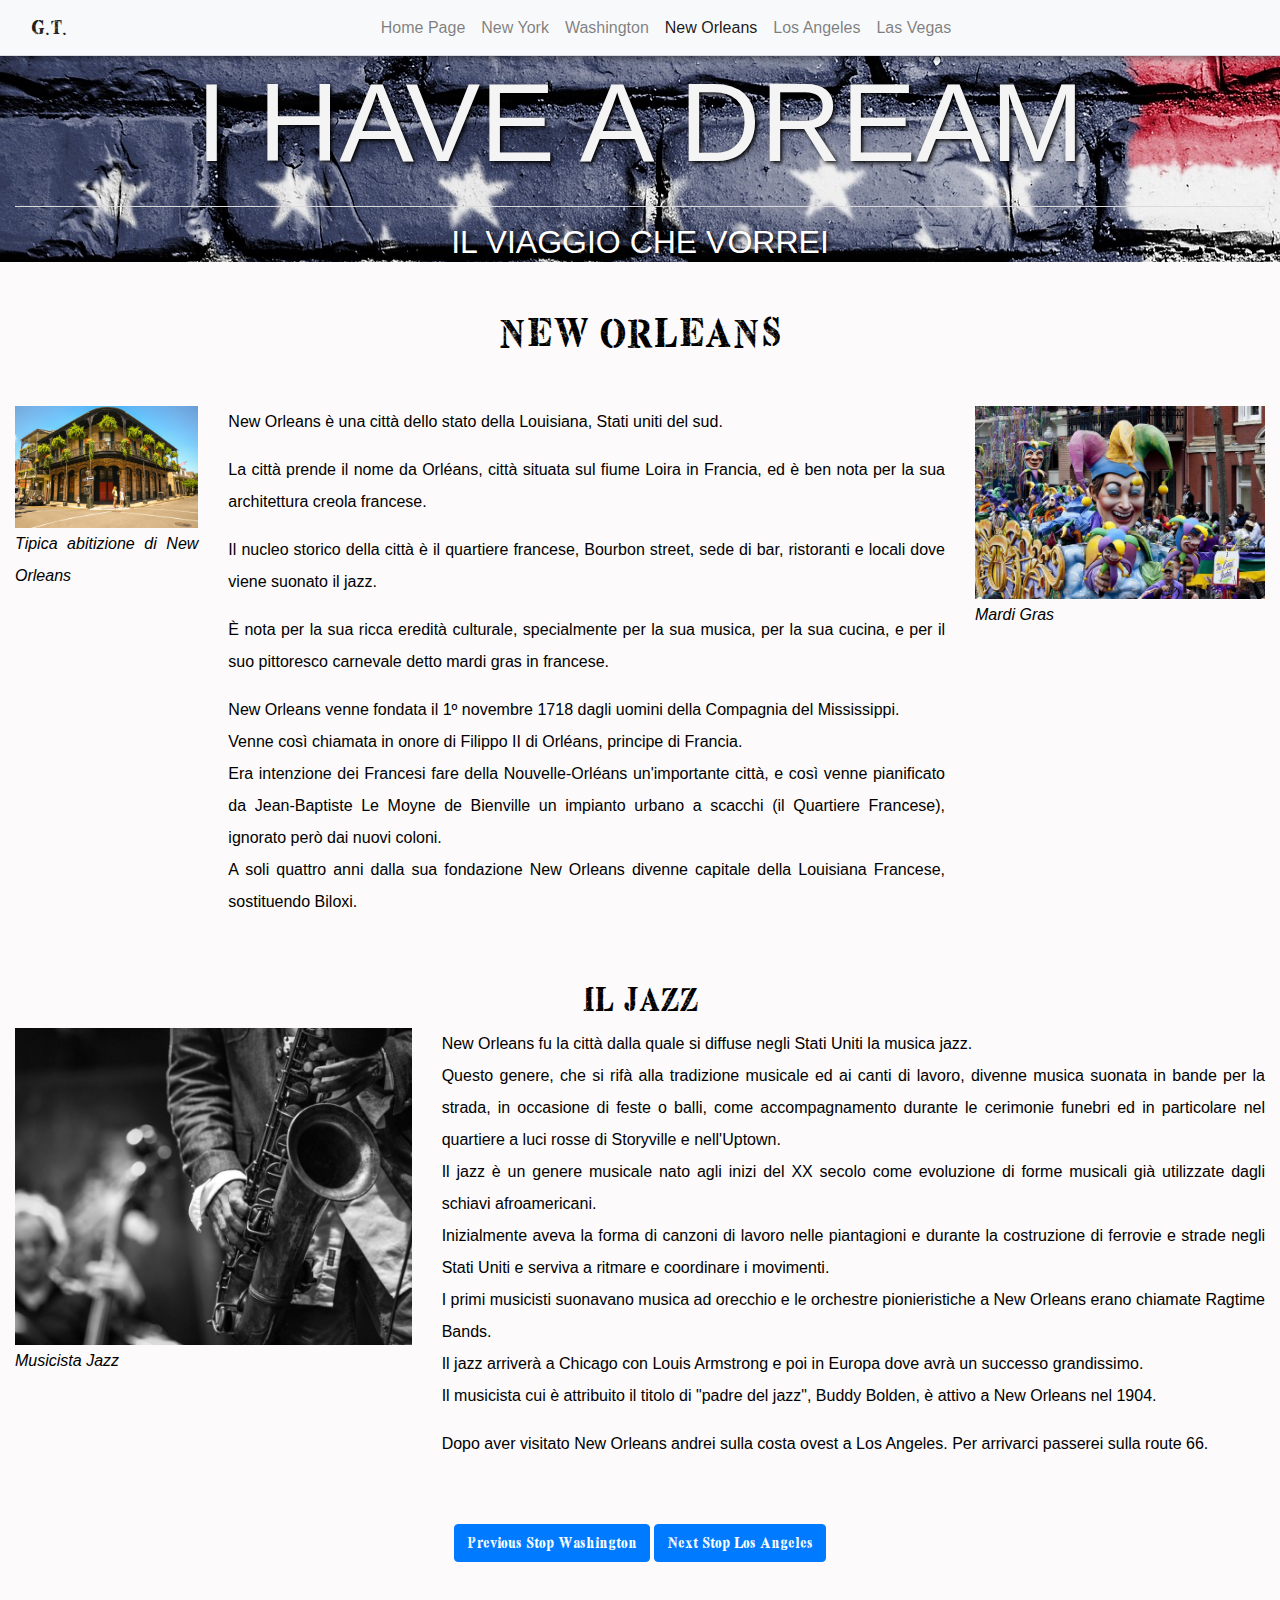
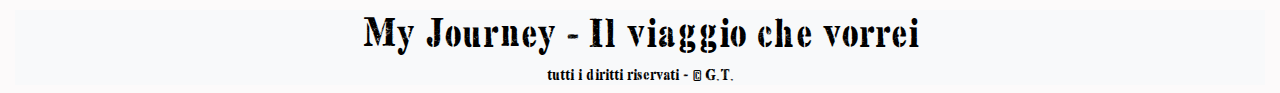
<file: neworleans.html>
<!DOCTYPE html>
<html lang="it">
<head>
    <meta charset="UTF-8">
    <meta name="viewport" content="width=device-width, initial-scale=1.0">
    <meta name="author" content="Gabriele Testa">
    <link rel="stylesheet" href="https://stackpath.bootstrapcdn.com/bootstrap/4.5.0/css/bootstrap.min.css">
    <link rel="stylesheet" href="css/style1.css">
    <link rel="stylesheet" href="css/font.css">
    <title>Il viaggio che vorrei | New Orleans </title>
</head>
<body>
    <!--Nav Bar-->
    <nav class="navbar navbar-expand-lg bd-navbar bg-light navbar-light">
        <div class="container-fluid">
            <a class="navbar-brand title" href="index.html">G.T.</a>
            <button class="navbar-toggler" type="button" data-toggle="collapse" data-target="#navbarSupportedContent"
                aria-controls="navbarSupportedContent" aria-expanded="false" aria-label="Toggle navigation">
                <span class="navbar-toggler-icon"></span>
            </button>
            <div class="collapse navbar-collapse" id="navbarSupportedContent"> 
                <ul class="nav navbar-nav mx-auto">
                    <li class="nav-item">
                        <a class="nav-link" href="index.html">Home Page</a>
                    </li>
                    <li class="nav-item">
                        <a class="nav-link" href="NewYork.html">New York</a>
                    </li>
                    <li class="nav-item">
                        <a class="nav-link" href="Washington.html">Washington</a>
                    </li>
                    <li class="nav-item">
                        <a class="nav-link active" href="neworleans.html">New Orleans</a>
                    </li>
                    <li class="nav-item">
                        <a class="nav-link" href="losangeles.html">Los Angeles</a>
                    </li>
                    <li class="nav-item">
                        <a class="nav-link" href="lasvegas.html">Las Vegas</a>
                    </li>
                </ul>
            </div>
        </div>
    </nav>
    <!--Nav Bar-->

    <!--Header-->
    <header>
        <div class="header container-fluid">
            <h1 class="display-4">I HAVE A DREAM</h1>
            <hr>
            <h3>IL VIAGGIO CHE VORREI</h3>
        </div>
    </header>
    <!--Header-->
    
    <div class="container-fluid">
        <section>
            <!--Titolo Tappa-->
            <div class="mt-5 text-center">
                <h1 class="title">NEW ORLEANS</h1>
            </div>
            <!--Titolo Tappa-->
    
            <!--Main Section-->
            <div class="mt-5">
                <div class="row">
                    <div class="col-lg-2 col-md-12">
                        <img class="img-fluid" src="image/new-orleans.jpg" alt="New Orleans">
                        <p><em>Tipica abitizione di New Orleans</em></p>
                    </div>
                    <div class="col-lg-7 col-md-12 noDec">
                        <p>New Orleans è una città dello stato della Louisiana, Stati uniti del sud.</p>
                        <p>La città prende il nome da Orléans, città situata sul fiume Loira in Francia, ed è ben nota per
                            la sua architettura creola francese.</p>
                        <p>Il nucleo storico della città è il quartiere francese, Bourbon street, sede di bar, ristoranti e locali dove
                            viene suonato il jazz.</p>
                        <p>È nota per la sua ricca eredità culturale, specialmente
                            per la sua musica, per la sua cucina, e per il suo pittoresco carnevale detto mardi gras in
                            francese.
                        </p>
                        <p>
                            New Orleans venne fondata il 1º novembre 1718 dagli uomini della Compagnia del Mississippi.<br>
                            Venne così chiamata in onore di Filippo II di Orléans, principe di Francia.<br>
                            Era intenzione dei Francesi fare della Nouvelle-Orléans un'importante città, e così venne
                            pianificato da
                            Jean-Baptiste Le Moyne de Bienville un impianto urbano a scacchi (il Quartiere Francese),
                            ignorato però dai nuovi coloni.<br>
                            A soli quattro anni dalla sua fondazione New Orleans divenne capitale della Louisiana Francese,
                            sostituendo Biloxi.
                        </p>
                    </div>
                    <div class="col-lg-3 col-md-12">
                        <img class="img-fluid" src="image/carnevale.jpg" alt="New Orleans Carnevale">
                        <p><em>Mardi Gras</em></p>
                    </div>
                </div>
                <div class="row mt-5">
                    <div class="col-lg-12 col-md-12 text-center">
                        <h2 class="title">IL JAZZ<h2>
                    </div>
                </div>
                <div class="row">
                    <div class="col-lg-4 col-md-12">
                        <img src="image/Jazz.jpg" class="img-fluid" alt="Musicista Jazz">
                        <p><em>Musicista Jazz</em></p>
                    </div>
                    <div class="col-lg-8 col-md-12">
                        <p>New Orleans fu la città dalla quale si diffuse negli Stati Uniti la musica jazz.<br>
                            Questo genere, che si rifà alla tradizione musicale ed ai canti di lavoro,
                            divenne musica suonata in bande per la strada, in occasione di feste o balli,
                            come accompagnamento durante le cerimonie funebri ed in particolare nel quartiere a luci rosse
                            di Storyville e nell'Uptown.<br>
                            Il jazz è un genere musicale nato agli inizi del XX secolo come evoluzione di forme musicali già
                            utilizzate dagli schiavi afroamericani.<br>
                            Inizialmente aveva la forma di canzoni di lavoro nelle piantagioni e durante la costruzione di
                            ferrovie
                            e strade negli Stati Uniti e serviva a ritmare e coordinare i movimenti.<br>
                            I primi musicisti suonavano musica ad orecchio e le orchestre pionieristiche a New Orleans erano
                            chiamate Ragtime Bands.<br>
                            Il jazz arriverà a Chicago con Louis Armstrong e poi in Europa dove avrà un successo
                            grandissimo.<br>
                            Il musicista cui è attribuito il titolo di "padre del jazz", Buddy Bolden, è attivo a New
                            Orleans nel 1904.
                        </p>
                        <p>Dopo aver visitato New Orleans andrei sulla costa ovest a Los Angeles.
                            Per arrivarci passerei sulla route 66.
                        </p>
                    </div>
                </div>
                <div class="row mt-5">
                    <div class="col text-center">
                        <a href="Washington.html" class="btn btn-primary title">Previous Stop Washington</a>
                        <a href="losangeles.html" class="btn btn-primary title">Next Stop Los Angeles</a>
                    </div>
                </div>
            </div>
        </section>
        <!--Main Section-->
    
        <!--footer-->
        <div class="mt-5 footer">
            <h1 class="title">My Journey - Il viaggio che vorrei</h1>
            <h6 class="title">tutti i diritti riservati - &copy; G.T.</h6>
        </div>
        <!--footer-->
    </div>
</body>
    <script src="https://code.jquery.com/jquery-3.5.1.slim.min.js"></script>
    <script src="https://cdn.jsdelivr.net/npm/popper.js@1.16.0/dist/umd/popper.min.js"></script>
    <script src="https://stackpath.bootstrapcdn.com/bootstrap/4.5.0/js/bootstrap.min.js"></script>
</html>
</file>
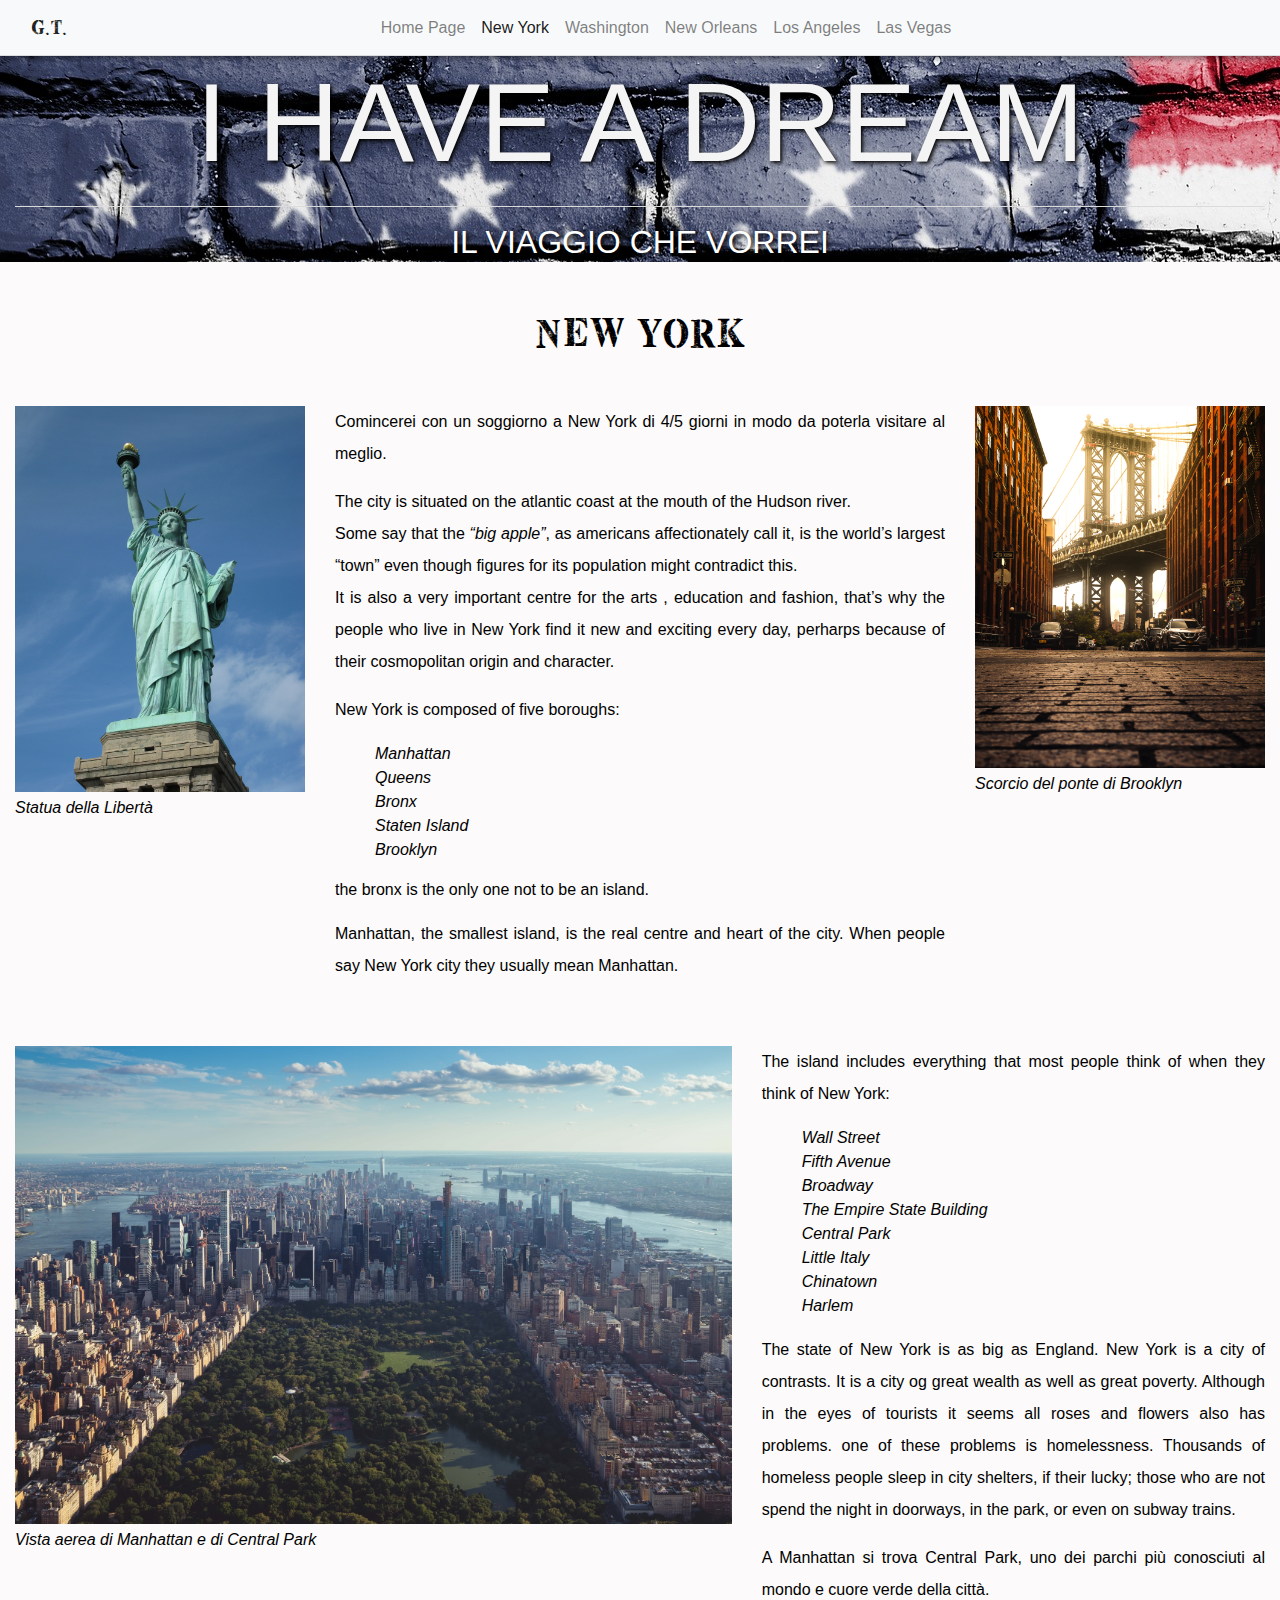
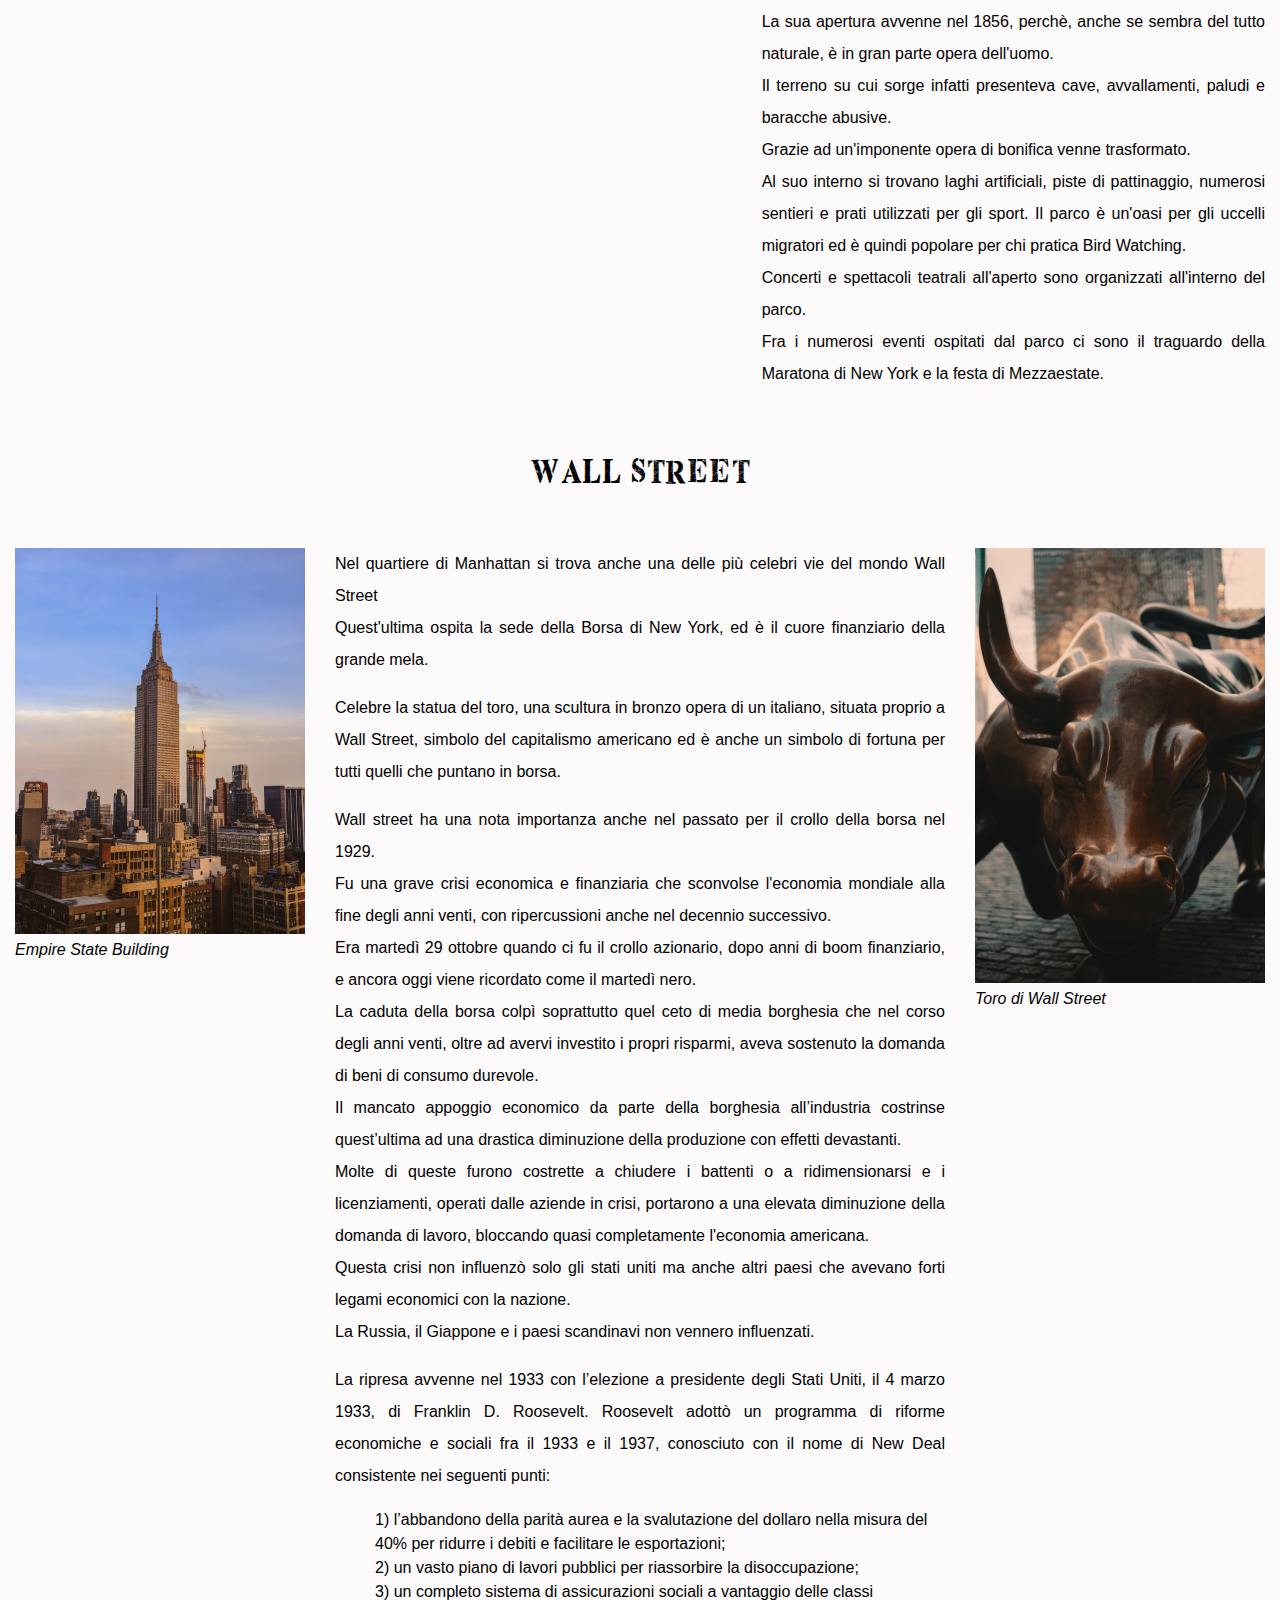
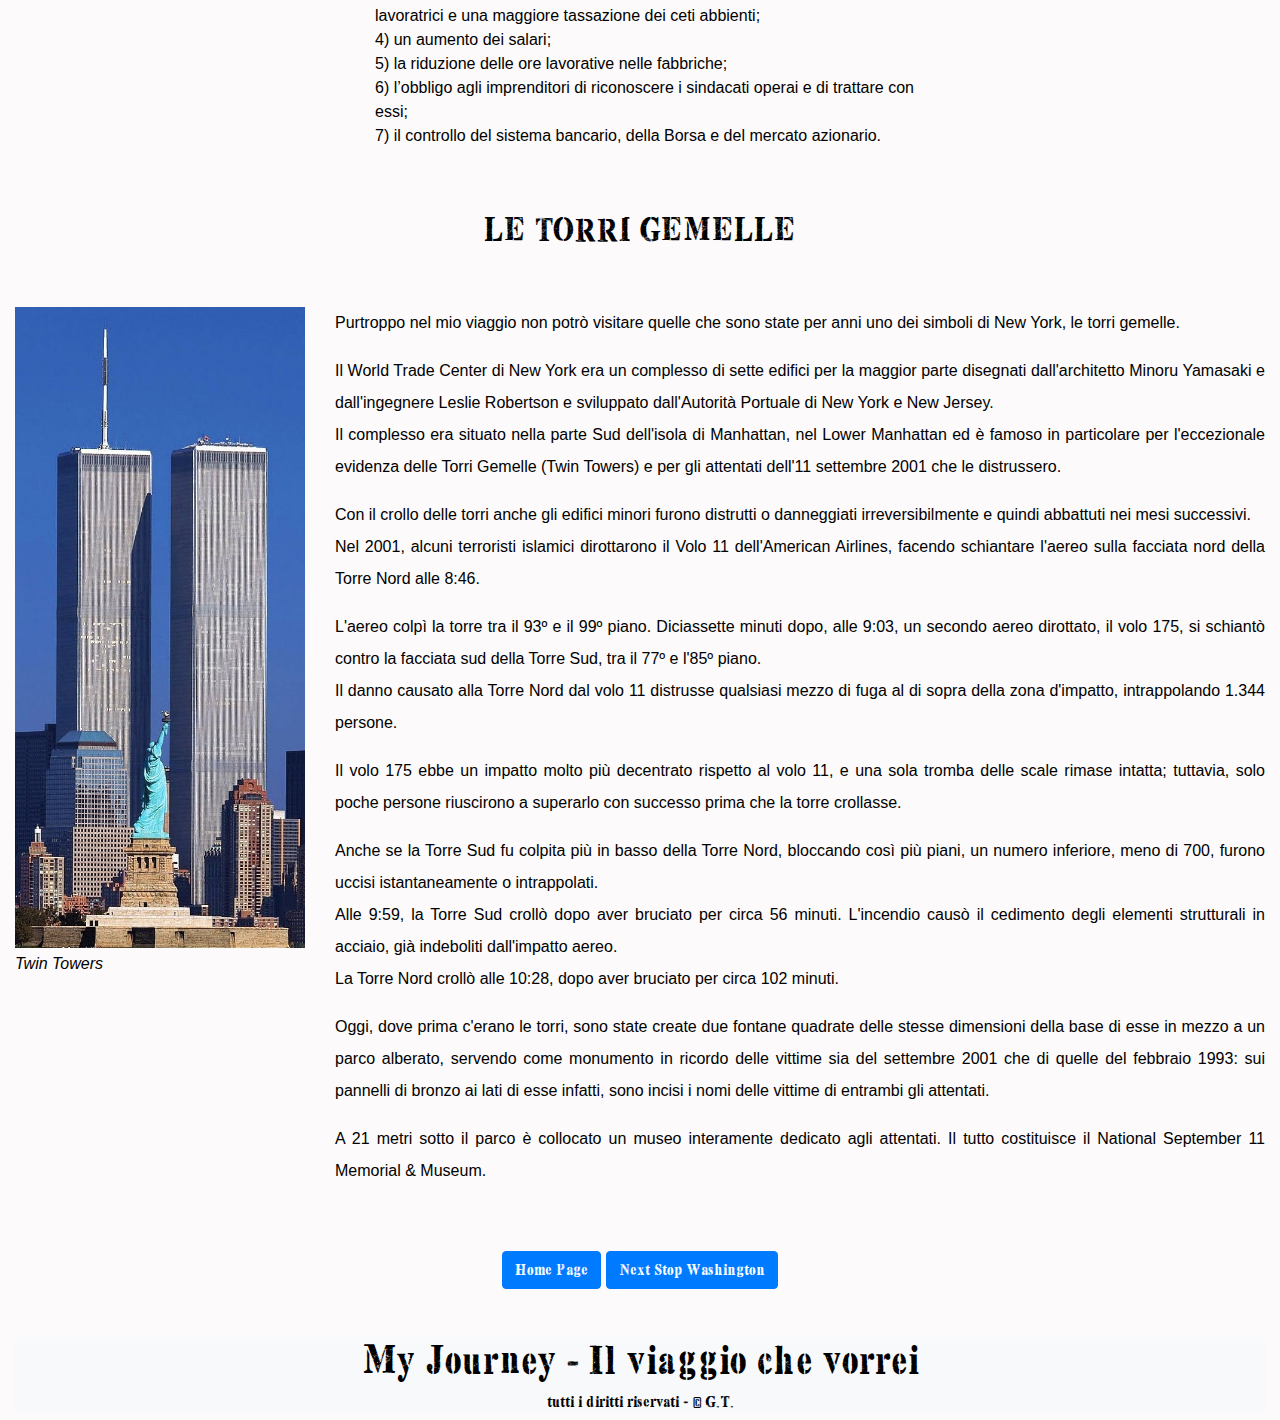
<file: NewYork.html>
<!DOCTYPE html>
<html lang="it">
<head>
    <meta charset="UTF-8">
    <meta name="viewport" content="width=device-width, initial-scale=1.0">
    <meta name="author" content="Gabriele Testa">
    <link rel="stylesheet" href="https://stackpath.bootstrapcdn.com/bootstrap/4.5.0/css/bootstrap.min.css">
    <link rel="stylesheet" href="css/style1.css">
    <link rel="stylesheet" href="css/font.css">
    <title>Il viaggio che vorrei | New York </title>
</head>
<body>
    <!--Nav Bar-->
    <nav class="navbar navbar-expand-lg bd-navbar bg-light navbar-light">
        <div class="container-fluid">
            <a class="navbar-brand title" href="index.html">G.T.</a>
            <button class="navbar-toggler" type="button" data-toggle="collapse" data-target="#navbarSupportedContent"
                aria-controls="navbarSupportedContent" aria-expanded="false" aria-label="Toggle navigation">
                <span class="navbar-toggler-icon"></span>
            </button>
            <div class="collapse navbar-collapse" id="navbarSupportedContent"> 
                <ul class="nav navbar-nav mx-auto">
                    <li class="nav-item">
                        <a class="nav-link" href="index.html">Home Page</a>
                    </li>
                    <li class="nav-item active">
                        <a class="nav-link" href="NewYork.html">New York</a>
                    </li>
                    <li class="nav-item">
                        <a class="nav-link" href="Washington.html">Washington</a>
                    </li>
                    <li class="nav-item">
                        <a class="nav-link" href="neworleans.html">New Orleans</a>
                    </li>
                    <li class="nav-item">
                        <a class="nav-link" href="losangeles.html">Los Angeles</a>
                    </li>
                    <li class="nav-item">
                        <a class="nav-link" href="lasvegas.html">Las Vegas</a>
                    </li>
                </ul>
            </div>
        </div>
    </nav>
    <!--Nav Bar-->

    <!--Header-->
    <header>
        <div class="header container-fluid">
            <h1 class="display-4">I HAVE A DREAM</h1>
            <hr>
            <h3>IL VIAGGIO CHE VORREI</h3>
        </div>
    </header>
    <!--Header-->
    
    <!--Main Section-->
    
    <div class="container-fluid">
        <section>
            <div class="mt-5 text-center">
                <h1 class="title">NEW YORK</h1>
            </div>
            <div class="mt-5">
                <div class="row">
                    <div class="col-lg-3 col-md-12">
                        <img class="img-fluid" src="image/new-york-statue-of-liberty-usa-monument.jpg"
                            alt="Statua della Libertà">
                        <p><em>Statua della Libertà</em></p>
                    </div>
                    <div class="col-lg-6 col-md-12 noDec">
                        <p>Comincerei con un soggiorno a New York di 4/5 giorni in modo
                            da poterla visitare al meglio.
                        </p>
                        <p>The city is situated on the atlantic coast at the mouth of the Hudson river.<br>
                            Some say that the <em>“big apple”</em>, as americans affectionately call it, is the world’s largest
                            “town”
                            even
                            though
                            figures for its population might contradict this.<br>
                            It is also a very important centre for the arts , education and fashion,
                            that’s why the people who live in New York find it new and exciting every day, perharps because of
                            their
                            cosmopolitan origin and character.
                        </p>
                        <p>New York is composed of five boroughs:
                        <ul>
                            <li><em>Manhattan</em></li>
                            <li><em>Queens</em></li>
                            <li><em>Bronx</em></li>
                            <li><em>Staten Island</em></li>
                            <li><em>Brooklyn</em></li>
                        </ul>
                        the bronx is the only one not
                        to be an island.
                        </p>
                        <p>Manhattan, the smallest island, is the real centre and heart of the city.
                            When people say New York city they usually mean Manhattan.
                        </p>
                    </div>
                    <div class="col-lg-3 col-md-12">
                        <img class="img-fluid" src="image/bridge.jpg" alt="Ponte di Brooklyn">
                        <p><em>Scorcio del ponte di Brooklyn</em></p>
                    </div>
                </div>
                <div class="row mt-5">
                    <div class="col-lg-7 col-md-12">
                        <img class="img-fluid" src="image/Manhattan.jpg" alt="Manhattan">
                        <p><em>Vista aerea di Manhattan e di Central Park</em></p>
                    </div>
                    <div class="col-lg-5 col-md-12 noDec">
                        <p>
                            The island includes everything that most people think of when they think of New York:
                        <ul>
                            <li><em>Wall Street</em></li>
                            <li><em>Fifth Avenue</em></li>
                            <li><em>Broadway</em></li>
                            <li><em>The Empire State Building</em></li>
                            <li><em>Central Park</em></li>
                            <li><em>Little Italy</em></li>
                            <li><em>Chinatown</em></li>
                            <li><em>Harlem</em></li>
                        </ul>
                        </p>
                        <p>
                            The state of New York is as big as England.
                            New York is a city of contrasts.
                            It is a city og great wealth as well as great poverty.
                            Although in the eyes of tourists it seems all roses and flowers also has problems.
                            one of these problems is homelessness.
                            Thousands of homeless people sleep in city shelters, if their lucky; those who are not spend the
                            night in
                            doorways,
                            in the park, or even on subway trains.
                        </p>
                        <p>
                            A Manhattan si trova Central Park, uno dei parchi più conosciuti al mondo e cuore verde della
                            città.<br>
                            La sua apertura avvenne nel 1856, perchè, anche se sembra del tutto naturale, è in gran parte opera
                            dell'uomo.<br>
                            Il terreno su cui sorge infatti presenteva cave, avvallamenti, paludi e baracche abusive.<br>
                            Grazie ad un'imponente opera di bonifica venne trasformato. <br>Al suo interno si trovano laghi
                            artificiali,
                            piste di pattinaggio,
                            numerosi sentieri e prati utilizzati per gli sport. Il parco è un'oasi per gli uccelli migratori ed
                            è quindi
                            popolare per chi pratica Bird Watching.<br>
                            Concerti e spettacoli teatrali all'aperto sono organizzati all'interno del parco.<br>
                            Fra i numerosi eventi ospitati dal parco ci sono il traguardo della Maratona di New York e la festa
                            di
                            Mezzaestate.
                        </p>
                    </div>
        
                </div>
                <div class="row mt-5">
                    <div class="col-lg-12 col-md-12 text-center">
                        <h2 class="title">WALL STREET<h2>
                    </div>
                </div>
                <div class="row mt-5">
                    <div class="col-lg-3 col-md-12">
                        <img class="img-fluid" src="image/Empire.jpg" alt="Empire State Building">
                        <p><em>Empire State Building</em></p>
                    </div>
                    <div class="col-lg-6 col-md-12 noDec">
                        <p>
                            Nel quartiere di Manhattan si trova anche una delle più celebri vie del mondo Wall Street<br>
                            Quest'ultima ospita la sede della Borsa di New York, ed è il cuore finanziario della grande
                            mela.<br>
                        </p>
                        <p>
                            Celebre la statua del toro, una scultura in bronzo opera di un italiano, situata proprio a Wall
                            Street,
                            simbolo del capitalismo americano ed è anche un simbolo di fortuna per tutti quelli che puntano in
                            borsa.
                        </p>
                        <p>
                            Wall street ha una nota importanza anche nel passato per il crollo della borsa nel 1929.<br>
                            Fu una grave crisi economica e finanziaria che sconvolse l'economia mondiale alla fine degli anni
                            venti, con ripercussioni anche nel decennio successivo.<br>
                            Era martedì 29 ottobre quando ci fu il crollo azionario, 
                            dopo anni di boom finanziario, e ancora oggi viene ricordato come il martedì nero.<br>
                            La caduta della borsa colpì soprattutto quel ceto di media borghesia che nel corso degli anni venti,
                            oltre
                            ad avervi
                            investito i propri risparmi, aveva sostenuto la domanda di beni di consumo durevole.<br>
                            Il mancato appoggio economico da parte della borghesia all’industria costrinse quest’ultima ad una drastica diminuzione della produzione con effetti devastanti.<br>
                            Molte di queste furono costrette a chiudere i battenti o a ridimensionarsi e i licenziamenti,
                            operati dalle
                            aziende
                            in crisi, portarono a una elevata diminuzione della domanda di lavoro, bloccando quasi completamente
                            l'economia
                            americana.<br>
                            Questa crisi non influenzò solo gli stati uniti ma anche altri paesi che avevano forti legami
                            economici con
                            la nazione.<br>
                            La Russia, il Giappone e i paesi scandinavi non vennero influenzati.
                        </p>
                        <p>
                            La ripresa avvenne nel 1933 con l’elezione a presidente degli Stati Uniti, il 4 marzo 1933, di
                            Franklin D.
                            Roosevelt.
                            Roosevelt adottò un programma di riforme economiche e sociali fra il 1933 e il 1937, conosciuto con
                            il nome
                            di New
                            Deal consistente nei seguenti punti:
                        <ul>
                            <li>1) l’abbandono della parità aurea e la svalutazione del dollaro nella misura del 40% per ridurre
                                i
                                debiti e
                                facilitare le esportazioni;</li>
                            <li>2) un vasto piano di lavori pubblici per riassorbire la disoccupazione;</li>
                            <li>3) un completo sistema di assicurazioni sociali a vantaggio delle classi lavoratrici e una
                                maggiore
                                tassazione dei
                                ceti abbienti;</li>
                            <li>4) un aumento dei salari;</li>
                            <li>5) la riduzione delle ore lavorative nelle fabbriche;</li>
                            <li>6) l’obbligo agli imprenditori di riconoscere i sindacati operai e di trattare con essi;</li>
                            <li>7) il controllo del sistema bancario, della Borsa e del mercato azionario.</li>
                        </ul>
                        </p>
                    </div>
                    <div class="col-lg-3 col-md-12">
                        <img class="img-fluid" src="image/wall_street.jpg" alt="Toro di Wall Street">
                        <p><em>Toro di Wall Street</em></p>
                    </div>
                </div>
                <div class="row mt-5">
                    <div class="col-lg-12 col-md-12 text-center">
                        <h2 class="title">LE TORRI GEMELLE<h2>
                    </div>
                </div>
                <div class="row mt-5 ">
                    <div class="col-lg-3 col-md-12">
                        <img class="img-fluid" src="image/twintowers.jpg" alt="Twin Towers">
                        <p><em>Twin Towers</em></p>
                    </div>
                    <div class="col-lg-9 col-md-12">
                        <p>
                            Purtroppo nel mio viaggio non potrò visitare quelle che sono state per anni uno dei simboli di New York, le
                            torri
                            gemelle.<br>
                    
                                <p>Il World Trade Center di New York era un complesso di sette edifici per la maggior parte disegnati
                                    dall'architetto
                                    Minoru Yamasaki e dall'ingegnere Leslie Robertson e sviluppato dall'Autorità Portuale di New York e New Jersey.
                                
                                    <br>Il complesso era situato nella parte Sud dell'isola di Manhattan, nel Lower Manhattan ed è famoso in particolare
                                    per
                                    l'eccezionale evidenza delle Torri Gemelle (Twin Towers) e per gli attentati dell'11 settembre 2001 che le
                                    distrussero.
                                </p>
                    
                                <p>Con il crollo delle torri anche gli edifici minori furono distrutti o danneggiati irreversibilmente e quindi
                                    abbattuti nei mesi successivi.<br>
                                    Nel 2001, alcuni terroristi islamici dirottarono il Volo 11 dell'American Airlines, facendo schiantare l'aereo
                                    sulla
                                    facciata nord della Torre Nord alle 8:46.
                                </p>
                    
                                <p>L'aereo colpì la torre tra il 93º e il 99º piano. Diciassette minuti dopo, alle 9:03, un secondo aereo
                                    dirottato, il
                                    volo 175, si schiantò contro la facciata sud della Torre Sud, tra il 77º e l'85º piano.
                                    <br>Il danno causato alla Torre Nord dal volo 11 distrusse qualsiasi mezzo di fuga al di sopra della zona d'impatto,
                                    intrappolando 1.344 persone.
                                </p>
                                
                                <p>Il volo 175 ebbe un impatto molto più decentrato rispetto al volo 11, e una sola tromba delle scale rimase
                                    intatta;
                                    tuttavia, solo poche persone riuscirono a superarlo con successo prima che la torre crollasse.
                                </p>
                                
                                <p>Anche se la Torre Sud fu colpita più in basso della Torre Nord, bloccando così più piani, un numero inferiore,
                                    meno
                                    di 700, furono uccisi istantaneamente o intrappolati.<br>
                                    Alle 9:59, la Torre Sud crollò dopo aver bruciato per circa 56 minuti. L'incendio causò il cedimento degli
                                    elementi
                                    strutturali in acciaio, già indeboliti dall'impatto aereo.<br>
                                
                                    La Torre Nord crollò alle 10:28, dopo aver bruciato per circa 102 minuti.
                                </p>
                    
                                <p>Oggi, dove prima c'erano le torri, sono state create due fontane quadrate delle stesse dimensioni della base di
                                    esse
                                    in mezzo a un parco alberato, servendo come monumento in ricordo delle vittime sia del settembre 2001 che di
                                    quelle
                                    del febbraio 1993: sui pannelli di bronzo ai lati di esse infatti, sono incisi i nomi delle vittime di entrambi
                                    gli
                                    attentati.
                                </p>
                                
                                <p>A 21 metri sotto il parco è collocato un museo interamente dedicato agli attentati.
                                
                                    Il tutto costituisce il National September 11 Memorial & Museum.
                                </p>
                        </p>
                    </div>
                </div>
                <div class="row mt-5">
                    <div class="col text-center">
                        <a href="index.html" class="btn btn-primary title">Home Page</a>
                        <a href="Washington.html" class="btn btn-primary title">Next Stop Washington</a>
                    </div>
                </div>
            </div>
        </section>
        <!--Main section-->
        
        <!--footer-->
        <div class="mt-5 footer">
            <h1 class="title">My Journey - Il viaggio che vorrei</h1>
            <h6 class="title">tutti i diritti riservati - &copy; G.T.</h6>
        </div>
        <!--footer-->
    </div>
</body>
    <script src="https://code.jquery.com/jquery-3.5.1.slim.min.js"></script>
    <script src="https://cdn.jsdelivr.net/npm/popper.js@1.16.0/dist/umd/popper.min.js"></script>
    <script src="https://stackpath.bootstrapcdn.com/bootstrap/4.5.0/js/bootstrap.min.js"></script>
</html>
</file>
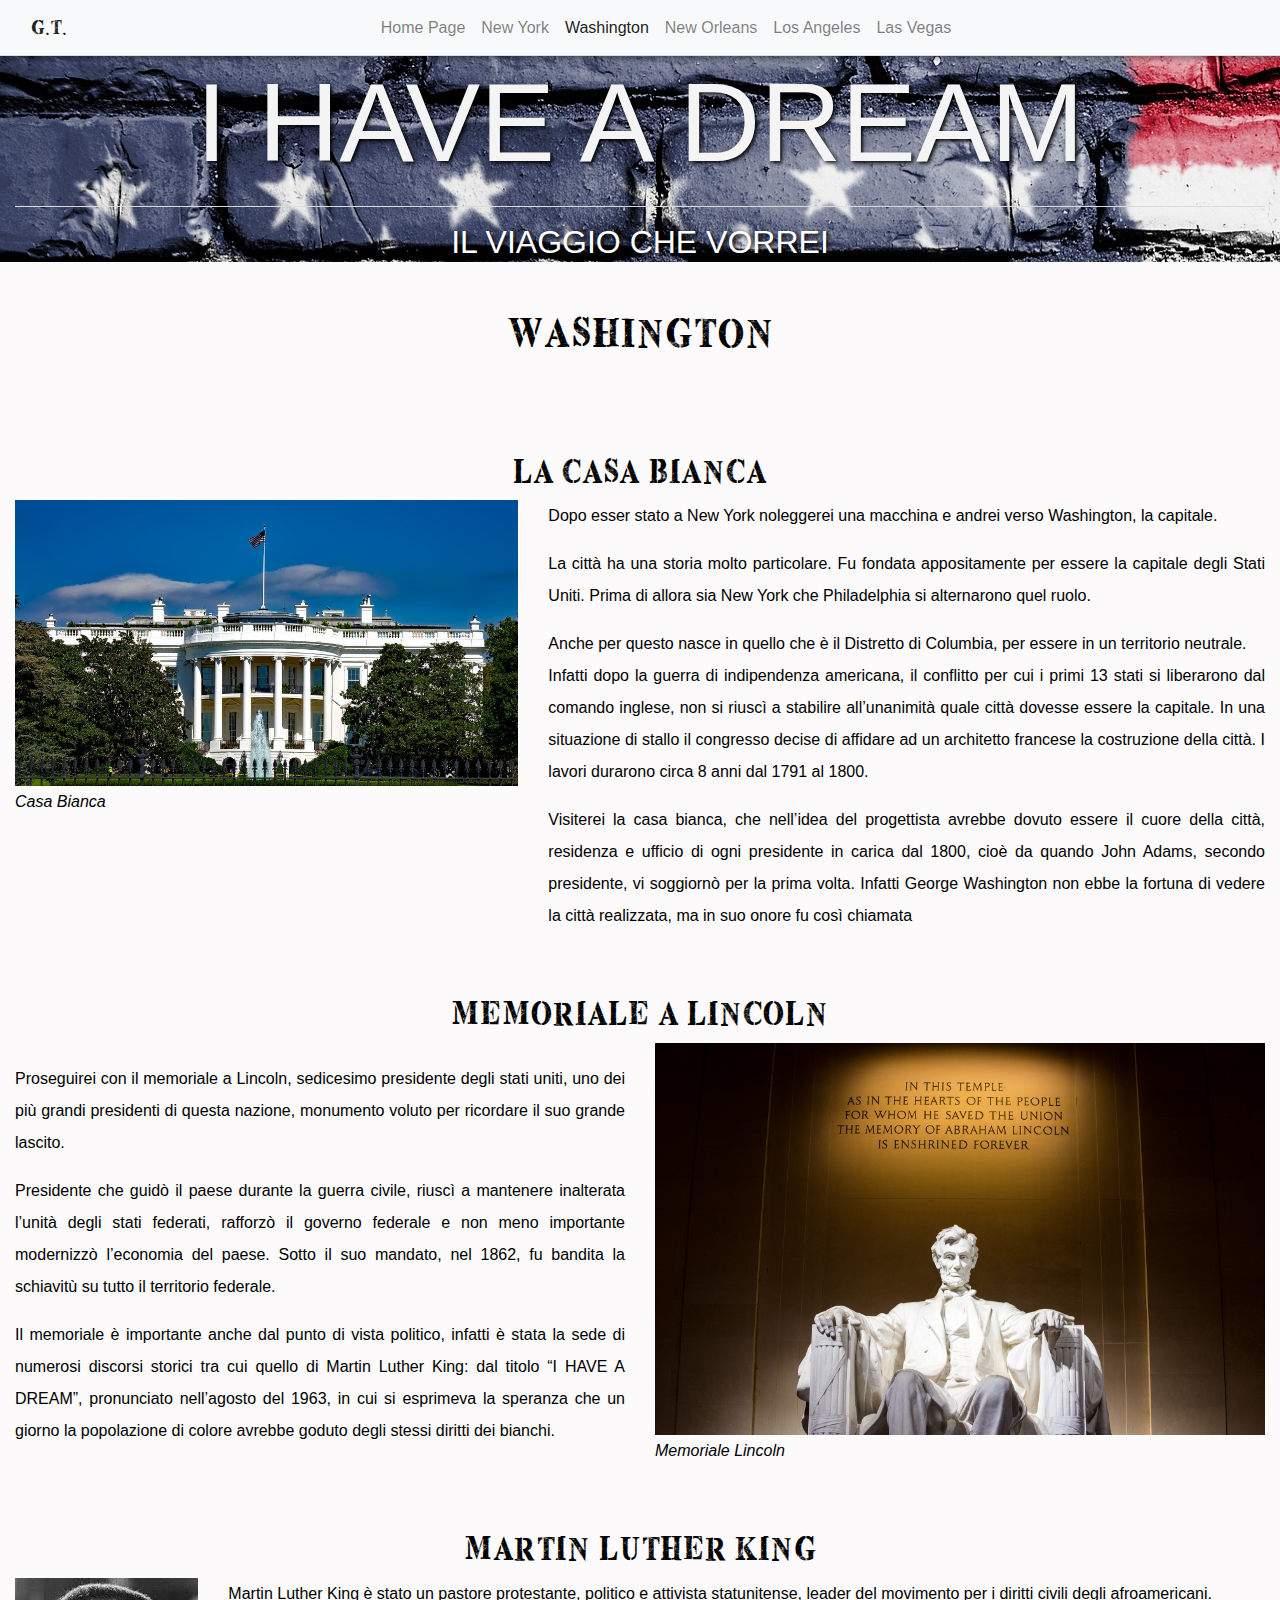
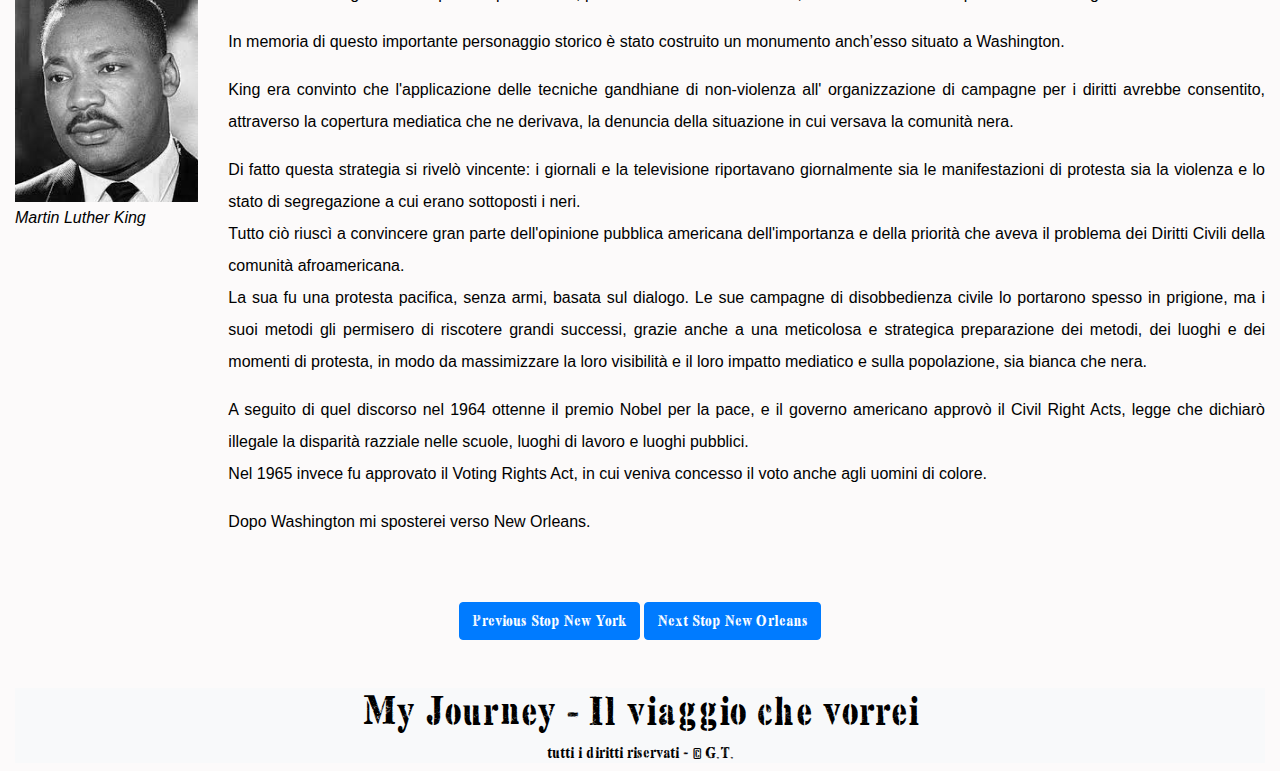
<file: Washington.html>
<!DOCTYPE html>
<html lang="it">
<head>
    <meta charset="UTF-8">
    <meta name="viewport" content="width=device-width, initial-scale=1.0">
    <meta name="author" content="Gabriele Testa">
    <link rel="stylesheet" href="https://stackpath.bootstrapcdn.com/bootstrap/4.5.0/css/bootstrap.min.css">
    <link rel="stylesheet" href="css/style1.css">
    <link rel="stylesheet" href="css/font.css">
    <title>Il viaggio che vorrei | Washington </title>
</head>
<body>
<!--Nav Bar-->
<nav class="navbar navbar-expand-lg bd-navbar bg-light navbar-light">
    <div class="container-fluid">
        <a class="navbar-brand title" href="index.html">G.T.</a>
        <button class="navbar-toggler" type="button" data-toggle="collapse" data-target="#navbarSupportedContent"
            aria-controls="navbarSupportedContent" aria-expanded="false" aria-label="Toggle navigation">
            <span class="navbar-toggler-icon"></span>
        </button>
        <div class="collapse navbar-collapse" id="navbarSupportedContent">
            <ul class="nav navbar-nav mx-auto">
                <li class="nav-item">
                    <a class="nav-link" href="index.html">Home Page</a>
                </li>
                <li class="nav-item">
                    <a class="nav-link" href="NewYork.html">New York</a>
                </li>
                <li class="nav-item active">
                    <a class="nav-link" href="Washington.html">Washington</a>
                </li>
                <li class="nav-item">
                    <a class="nav-link" href="neworleans.html">New Orleans</a>
                </li>
                <li class="nav-item">
                    <a class="nav-link" href="losangeles.html">Los Angeles</a>
                </li>
                <li class="nav-item">
                    <a class="nav-link" href="lasvegas.html">Las Vegas</a>
                </li>
            </ul>
        </div>
    </div>
</nav>
<!--Nav Bar-->

<!--Header-->
<header>
    <div class="header container-fluid">
        <h1 class="display-4">I HAVE A DREAM</h1>
        <hr>
        <h3>IL VIAGGIO CHE VORREI</h3>
    </div>
</header>
<!--Header-->


<div class="container-fluid">
    <section>
        <!--Main Section-->
        <!--Titolo Tappa-->
        <div class="mt-5 text-center">
            <h1 class="title">WASHINGTON</h1>
        </div>
        <!--Titolo Tappa-->

        <div class="mt-5">
            <div class="row mt-5">
                <div class="col-lg-12 col-md-12 text-center mt-5">
                    <h2 class="title">LA CASA BIANCA<h2>
                </div>
            </div>
            <div class="row">
                <div class="col-lg-5 col-md-12">
                    <img class="img-fluid" src="image/White_House.jpg" alt="Casa Bianca">
                    <p><em>Casa Bianca</em></p>
                </div>
                <div class="col-lg-7 col-md-12 noDec">
                    <p>Dopo esser stato a New York noleggerei una macchina e andrei verso Washington, la capitale.</p>
                    <p>La città ha una storia molto particolare. Fu fondata appositamente per essere la capitale degli
                        Stati Uniti.
                        Prima di allora sia New York che Philadelphia si alternarono quel ruolo.</p>
                    <p>Anche per questo nasce in quello che è il Distretto di Columbia, per essere in un territorio
                        neutrale.<br>
                        Infatti dopo la guerra di indipendenza americana, il conflitto per cui i primi 13 stati si
                        liberarono dal comando inglese,
                        non si riuscì a stabilire all’unanimità quale città dovesse essere la capitale.
                        In una situazione di stallo il congresso decise di affidare ad un architetto francese la
                        costruzione della città.
                        I lavori durarono circa 8 anni dal 1791 al 1800.
                    </p>
                    <p>Visiterei la casa bianca, che nell’idea del progettista avrebbe dovuto essere il cuore della
                        città,
                        residenza e ufficio di ogni presidente in carica dal 1800, cioè da quando John Adams, secondo
                        presidente, vi soggiornò per la prima volta.
                        Infatti George Washington non ebbe la fortuna di vedere la città realizzata, ma in suo onore fu
                        così chiamata
                    </p>
                </div>
            </div>
            <div class="row mt-5">
                <div class="col-lg-12 col-md-12 text-center">
                    <h2 class="title">MEMORIALE A LINCOLN<h2>
                </div>
            </div>
            <div class="row align-items-center">
                <div class="col-lg-6 col-md-12 noDec ">
                    <p>
                        Proseguirei con il memoriale a Lincoln,
                        sedicesimo presidente degli stati uniti, uno dei più grandi presidenti di questa nazione,
                        monumento voluto per ricordare il suo grande lascito.
                    </p>
                    <p>
                        Presidente che guidò il paese durante la guerra civile, riuscì a
                        mantenere inalterata l’unità degli stati federati, rafforzò il governo federale e
                        non meno importante modernizzò l’economia del paese.
                        Sotto il suo mandato, nel 1862, fu bandita la schiavitù su tutto il territorio federale.
                    </p>
                    <p>
                        Il memoriale è importante anche dal punto di vista politico,
                        infatti è stata la sede di numerosi discorsi storici tra cui quello di Martin Luther King: dal
                        titolo “I HAVE A DREAM”,
                        pronunciato nell’agosto del 1963, in cui si esprimeva la
                        speranza che un giorno la popolazione di colore avrebbe goduto degli stessi diritti dei bianchi.
                    </p>
                </div>
                <div class="col-lg-6 col-md-12">
                    <img class="img-fluid" src="image/lincoln-memorial-1809428_1920.jpg" alt="Memoriale Lincoln">
                    <p><em>Memoriale Lincoln</em></p>
                </div>
            </div>
            <div class="row mt-5">
                <div class="col-lg-12 col-md-12 text-center">
                    <h2 class="title">MARTIN LUTHER KING<h2>
                </div>
            </div>
            <div class="row">
                <div class="col-lg-2 col-md-12">
                    <img class="img-fluid" src="image/mart.png" alt="Martin Luther King">
                    <p><em>Martin Luther King</em></p>
                </div>
                <div class="col-lg-10 col-md-12 noDec">
                    <p>
                        Martin Luther King è stato un pastore protestante, politico e attivista statunitense,
                        leader del movimento per i diritti civili degli afroamericani.
                    </p>
                    <p>
                        In memoria di questo importante personaggio storico è stato costruito un monumento anch’esso
                        situato a Washington.
                    </p>
                    <p>
                        King era convinto che l'applicazione delle tecniche gandhiane di non-violenza all'
                        organizzazione di campagne per
                        i diritti avrebbe consentito, attraverso la copertura mediatica che ne derivava, la denuncia
                        della situazione
                        in cui versava la comunità nera.
                    </p>
                    <p>
                        Di fatto questa strategia si rivelò vincente: i giornali e
                        la televisione riportavano giornalmente sia le manifestazioni di protesta sia la violenza e
                        lo stato di segregazione a cui erano sottoposti i neri.<br>
                        Tutto ciò riuscì a convincere gran parte dell'opinione pubblica americana dell'importanza e
                        della priorità che aveva il problema dei Diritti Civili della comunità afroamericana.<br>
                        La sua fu una protesta pacifica, senza armi, basata sul dialogo. Le sue campagne di
                        disobbedienza
                        civile lo portarono spesso in prigione, ma i suoi metodi gli permisero di riscotere grandi
                        successi,
                        grazie anche a una meticolosa e strategica preparazione dei metodi, dei luoghi e dei momenti di
                        protesta,
                        in modo da massimizzare la loro visibilità e il loro impatto mediatico e sulla popolazione, sia
                        bianca che nera.
                    </p>
                    <p>
                        A seguito di quel discorso nel 1964 ottenne il premio Nobel per la pace, e il governo americano
                        approvò il
                        Civil Right Acts, legge che dichiarò illegale la disparità razziale nelle scuole, luoghi di
                        lavoro e luoghi pubblici.<br>
                        Nel 1965 invece fu approvato il Voting Rights Act, in cui veniva concesso il voto anche agli
                        uomini di colore.
                    </p>
                    <p>Dopo Washington mi sposterei verso New Orleans.</p>
                </div>
            </div>
            <div class="row mt-5">
                <div class="col text-center">
                    <a href="NewYork.html" class="btn btn-primary title">Previous Stop New York</a>
                    <a href="neworleans.html" class="btn btn-primary title">Next Stop New Orleans</a>
                </div>
            </div>
        </div>       
    </section>
     <!--Main Section-->
    <!--footer-->
    <div class="mt-5 footer">
        <h1 class="title">My Journey - Il viaggio che vorrei</h1>
        <h6 class="title">tutti i diritti riservati - &copy; G.T.</h6>
    </div>
    <!--footer-->
</div>
</body>
    <script src="https://code.jquery.com/jquery-3.5.1.slim.min.js"></script>
    <script src="https://cdn.jsdelivr.net/npm/popper.js@1.16.0/dist/umd/popper.min.js"></script>
    <script src="https://stackpath.bootstrapcdn.com/bootstrap/4.5.0/js/bootstrap.min.js"></script>
</html>
</file>
<file: css/style1.css>
@import url('https://fonts.googleapis.com/css2?family=Cinzel:wght@900&display=swap');
@import url('https://fonts.googleapis.com/css2?family=Cinzel:wght@900&family=Cormorant+Infant:ital@1&display=swap');

body{
    background-color: #FCFAFA;
    color: #000;
    margin: 0;
    padding: 0;
    height: 100%;
}

.header{
    background-image: url("../image/Usa_flag.jpg");
    text-align: center;
    color: #f4f4f4;
    text-transform: uppercase;
    font-family: Arial, Helvetica, sans-serif;
}

.title{
    font-family: Secret;
}

p{
    line-height: 2em;
    text-align: justify;
}

.noDec ul{
    list-style-type: none;
}

.header hr{
    background-color: #f4f4f4;
}

.header h1{
    font-size: 7em;
    color: #f4f4f4;
    text-shadow: 2px 2px 4px black;
}

.header h3{
    text-transform: uppercase;
    color: white;
    text-shadow: 2px 2px 4px black;
    font-size: 2em;
}

.bd-navbar{
    background-color: #f4f4f4;
    box-shadow: 0 2px 6px 0 #00000075, inset 0 -1px 0px 0px #dadce0;
}

.mainDiv{
    background-color: white;
    box-shadow: 0 2px 6px 0 #00000075, inset 0 -1px 0px 0px #dadce0;
    display: flex;
    flex-direction: row;
    justify-content: center;
}

.mainDiv ul{
    display: inline-block;
    list-style: none;
    margin: 0;
    padding: 0;
    height: 75px;
    line-height: 75px;
}

.mainDiv ul li{
    float: left;
}

.mainDiv ul li a{
    text-decoration: none;
    background-color: aquamarine;
    display: block;
    padding: 0 28px;
}

.footer {
    background:#f8f9fa;
    width:100%;
    text-align:center;
  }
</file>
<file: css/font.css>
@font-face{
    font-family: Secret;
    src: url('../font/Top\ Secret\ Stamp.ttf');
}
</file>
